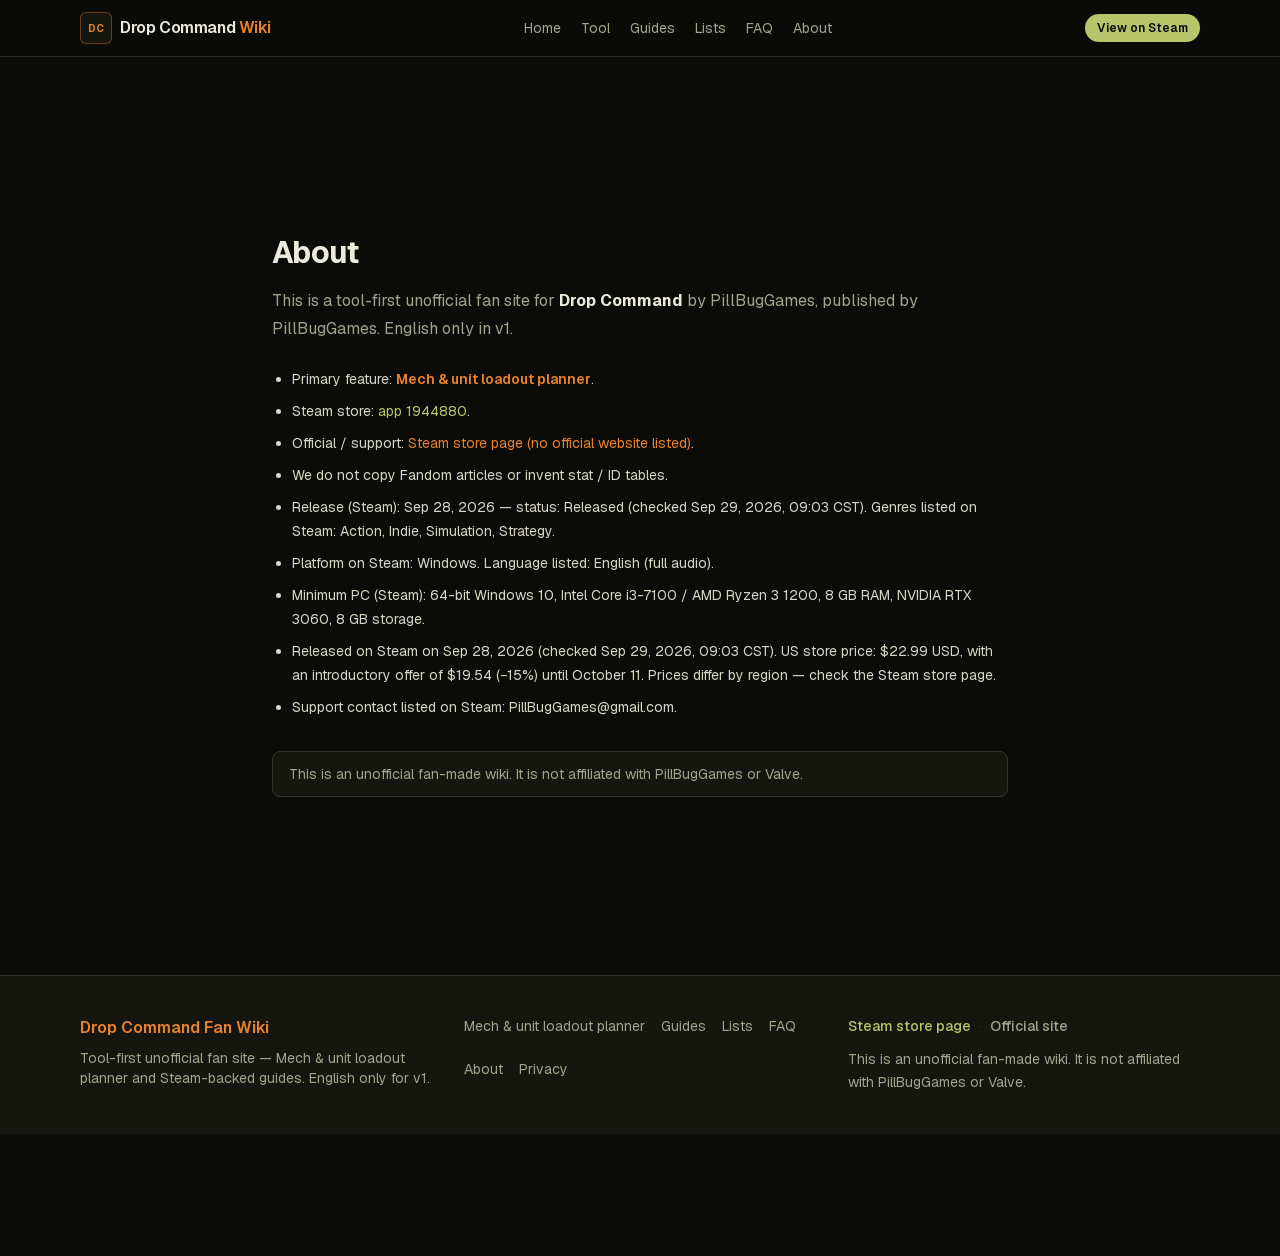
<file: about.html>
<!DOCTYPE html><html lang="en" class="h-full"><head><meta charSet="utf-8"/><meta name="viewport" content="width=device-width, initial-scale=1"/><link rel="preload" href="/assets/static/immutable/media/797e433ab948586e-s.p.1v5bejj26fx9h.woff2" as="font" crossorigin="" type="font/woff2"/><link rel="preload" href="/assets/static/immutable/media/caa3a2e1cccd8315-s.p.0zr6hhvz-h9nw.woff2" as="font" crossorigin="" type="font/woff2"/><link rel="stylesheet" href="/assets/static/immutable/chunks/10unttn1u5t6s.css" data-precedence="next"/><link rel="preload" as="script" fetchPriority="low" href="/assets/static/immutable/chunks/36k8in9a291ok.js"/><script src="/assets/static/immutable/chunks/28fkf9f9btak4.js" async=""></script><script src="/assets/static/immutable/chunks/2z_6esng-0-mp.js" async=""></script><script src="/assets/static/immutable/chunks/3wc_kxht-4htf.js" async=""></script><script src="/assets/static/immutable/chunks/turbopack-399l263l2rpkt.js" async=""></script><script src="/assets/static/immutable/chunks/0tok2wnooz_xr.js" async=""></script><title>About · Drop Command Fan Wiki</title><meta name="description" content="About this unofficial Drop Command fan wiki — tool-first, English v1."/><meta name="google-site-verification" content="CMEu9ebYVvHXLjZcv2qdXQnGfRRpmemTOIu9TAg2YTc"/><meta property="og:title" content="Drop Command Fan Wiki"/><meta property="og:description" content="Unofficial Drop Command fan tools — Mech &amp; unit loadout planner. English v1."/><meta property="og:url" content="https://drop-command-wiki-one.vercel.app"/><meta property="og:site_name" content="Drop Command Fan Wiki"/><meta property="og:type" content="website"/><meta name="twitter:card" content="summary"/><meta name="twitter:title" content="Drop Command Fan Wiki"/><meta name="twitter:description" content="Unofficial Drop Command fan tools — Mech &amp; unit loadout planner. English v1."/><link rel="icon" href="/favicon.svg"/><meta name="next-size-adjust" content=""/><script src="/assets/static/immutable/chunks/0c0hxoamwjsbw.js" noModule=""></script></head><body class="geist_a71539c9-module__T19VSG__variable geist_mono_8d43a2aa-module__8Li5zG__variable flex min-h-full flex-col antialiased"><div hidden=""><!--$--><!--/$--></div><header class="sticky top-0 z-40 border-b border-line/80 bg-background/85 backdrop-blur-md"><div class="mx-auto flex max-w-6xl items-center justify-between gap-3 px-4 py-3"><a class="flex items-center gap-2 text-foreground hover:text-signal" href="/"><span class="flex h-8 w-8 items-center justify-center rounded-md border border-signal/40 bg-panel text-[10px] font-bold text-signal">DC</span><span class="font-semibold tracking-tight">Drop Command <span class="text-signal">Wiki</span></span></a><nav class="hidden items-center gap-5 text-sm lg:flex"><a class="text-muted hover:text-signal" href="/">Home</a><a class="text-muted hover:text-signal" href="/tools/mech-unit-loadout">Tool</a><a class="text-muted hover:text-signal" href="/guides/getting-started">Guides</a><a class="text-muted hover:text-signal" href="/lists/unit-types">Lists</a><a class="text-muted hover:text-signal" href="/faq">FAQ</a><a class="text-muted hover:text-signal" href="/about">About</a></nav><div class="flex items-center gap-3"><a href="https://store.steampowered.com/app/1944880/" class="hidden rounded-full bg-accent px-3 py-1.5 text-xs font-semibold text-background hover:brightness-110 sm:inline-block" target="_blank" rel="noopener noreferrer">View on Steam</a><details class="relative lg:hidden"><summary class="cursor-pointer list-none rounded border border-line px-2 py-1 text-xs text-muted">Menu</summary><div class="absolute right-0 mt-2 w-52 rounded-lg border border-line bg-panel p-2 shadow-xl"><a class="block rounded px-2 py-1.5 text-sm text-foreground hover:bg-panel-2" href="/">Home</a><a class="block rounded px-2 py-1.5 text-sm text-foreground hover:bg-panel-2" href="/tools/mech-unit-loadout">Tool</a><a class="block rounded px-2 py-1.5 text-sm text-foreground hover:bg-panel-2" href="/guides/getting-started">Guides</a><a class="block rounded px-2 py-1.5 text-sm text-foreground hover:bg-panel-2" href="/lists/unit-types">Lists</a><a class="block rounded px-2 py-1.5 text-sm text-foreground hover:bg-panel-2" href="/faq">FAQ</a><a class="block rounded px-2 py-1.5 text-sm text-foreground hover:bg-panel-2" href="/about">About</a><a href="https://store.steampowered.com/app/1944880/" class="mt-1 block rounded px-2 py-1.5 text-sm text-signal" target="_blank" rel="noopener noreferrer">View on Steam</a></div></details></div></div></header>
<div id="container-8068bdfd83549451b97f00c4b4402707" aria-label="Advertisement" style="min-height:90px;margin:16px auto;max-width:728px"></div>
<script async data-cfasync="false" src="https://pl31544415.profitableratecpmnetwork.com/8068bdfd83549451b97f00c4b4402707/invoke.js"></script><main class="flex-1"><div class="mx-auto max-w-3xl px-4 py-14"><h1 class="text-3xl font-bold tracking-tight">About</h1><p class="mt-4 leading-7 text-muted">This is a tool-first unofficial fan site for<!-- --> <strong class="text-foreground">Drop Command</strong> by<!-- --> <!-- -->PillBugGames<!-- -->, published by <!-- -->PillBugGames<!-- -->. English only in v1.</p><ul class="mt-6 list-disc space-y-2 pl-5 text-sm leading-6 text-foreground/90"><li>Primary feature:<!-- --> <a class="font-semibold text-signal underline-offset-2 hover:underline" href="/tools/mech-unit-loadout">Mech &amp; unit loadout planner</a>.</li><li>Steam store:<!-- --> <a href="https://store.steampowered.com/app/1944880/" class="text-accent underline-offset-2 hover:underline" target="_blank" rel="noopener noreferrer">app 1944880</a>.</li><li>Official / support:<!-- --> <a href="https://store.steampowered.com/app/1944880/" class="text-signal underline-offset-2 hover:underline" target="_blank" rel="noopener noreferrer">Steam store page (no official website listed)</a>.</li><li>We do not copy Fandom articles or invent stat / ID tables.</li><li>Release (Steam): <!-- -->Sep 28, 2026<!-- --> — status:<!-- --> <!-- -->Released<!-- --> (checked <!-- -->Sep 29, 2026, 09:03 CST<!-- -->). Genres listed on Steam:<!-- --> <!-- -->Action, Indie, Simulation, Strategy<!-- -->.</li><li>Platform on Steam: Windows. Language listed: English (full audio).</li><li>Minimum PC (Steam): 64-bit Windows 10, Intel Core i3-7100 / AMD Ryzen 3 1200, 8 GB RAM, NVIDIA RTX 3060, 8 GB storage.</li><li>Released on Steam on Sep 28, 2026 (checked Sep 29, 2026, 09:03 CST). US store price: $22.99 USD, with an introductory offer of $19.54 (−15%) until October 11. Prices differ by region — check the Steam store page.</li><li>Support contact listed on Steam: PillBugGames@gmail.com.</li></ul><p class="mt-8 rounded-lg border border-line bg-panel px-4 py-3 text-sm text-muted">This is an unofficial fan-made wiki. It is not affiliated with PillBugGames or Valve.</p></div><!--$--><!--/$--><div id="container-8068bdfd83549451b97f00c4b4402707-mid" aria-label="Advertisement" style="min-height:90px;margin:16px auto;max-width:728px"></div>
<script async data-cfasync="false" src="https://pl31544415.profitableratecpmnetwork.com/8068bdfd83549451b97f00c4b4402707/invoke.js"></script>
</main><footer class="mt-auto border-t border-line bg-panel"><div class="mx-auto grid max-w-6xl gap-8 px-4 py-10 md:grid-cols-3"><div><p class="font-semibold text-signal">Drop Command Fan Wiki</p><p class="mt-2 text-sm text-muted">Tool-first unofficial fan site — Mech &amp; unit loadout planner and Steam-backed guides. English only for v1.</p></div><nav class="flex flex-wrap gap-x-4 gap-y-2 text-sm"><a class="text-muted hover:text-signal" href="/tools/mech-unit-loadout">Mech &amp; unit loadout planner</a><a class="text-muted hover:text-signal" href="/guides/getting-started">Guides</a><a class="text-muted hover:text-signal" href="/lists/unit-types">Lists</a><a class="text-muted hover:text-signal" href="/faq">FAQ</a><a class="text-muted hover:text-signal" href="/about">About</a><a class="text-muted hover:text-signal" href="/privacy">Privacy</a></nav><div class="text-sm text-muted"><a href="https://store.steampowered.com/app/1944880/" class="font-medium text-accent hover:brightness-110" target="_blank" rel="noopener noreferrer">Steam store page</a><span class="mx-2 text-line">·</span><a href="https://store.steampowered.com/app/1944880/" class="font-medium text-muted hover:text-signal" target="_blank" rel="noopener noreferrer">Official site</a><p class="mt-3 leading-relaxed">This is an unofficial fan-made wiki. It is not affiliated with PillBugGames or Valve.</p></div></div></footer><p class="sr-only">This is an unofficial fan-made wiki. It is not affiliated with PillBugGames or Valve.</p><script src="/assets/static/immutable/chunks/36k8in9a291ok.js" id="_R_" async=""></script><script>(self.__next_f=self.__next_f||[]).push([0])</script><script>self.__next_f.push([1,"1:\"$Sreact.fragment\"\n2:I[22016,[\"/assets/static/immutable/chunks/0tok2wnooz_xr.js\"],\"\"]\n3:I[39756,[\"/assets/static/immutable/chunks/0tok2wnooz_xr.js\"],\"default\"]\n4:I[37457,[\"/assets/static/immutable/chunks/0tok2wnooz_xr.js\"],\"default\"]\nc:I[68027,[\"/assets/static/immutable/chunks/0tok2wnooz_xr.js\"],\"default\",1]\n:HL[\"/assets/static/immutable/chunks/10unttn1u5t6s.css\",\"style\"]\n:HL[\"/assets/static/immutable/media/797e433ab948586e-s.p.1v5bejj26fx9h.woff2\",\"font\",{\"crossOrigin\":\"\",\"type\":\"font/woff2\"}]\n:HL[\"/assets/static/immutable/media/caa3a2e1cccd8315-s.p.0zr6hhvz-h9nw.woff2\",\"font\",{\"crossOrigin\":\"\",\"type\":\"font/woff2\"}]\na:X\n0:{\"P\":null,\"c\":[\"\",\"about\"],\"q\":\"\",\"i\":false,\"f\":[[[\"\",{\"children\":[\"about\",{\"children\":[\"__PAGE__\",{},\"$undefined\",\"$undefined\",4608]},\"$undefined\",\"$undefined\",4608]},\"$undefined\",\"$undefined\",4624],[[\"$\",\"$1\",\"c\",{\"children\":[[[\"$\",\"link\",\"0\",{\"rel\":\"stylesheet\",\"href\":\"/assets/static/immutable/chunks/10unttn1u5t6s.css\",\"precedence\":\"next\",\"crossOrigin\":\"$undefined\",\"nonce\":\"$undefined\"}],[\"$\",\"script\",\"script-0\",{\"src\":\"/assets/static/immutable/chunks/0tok2wnooz_xr.js\",\"async\":true,\"nonce\":\"$undefined\"}]],[\"$\",\"html\",null,{\"lang\":\"en\",\"suppressHydrationWarning\":true,\"className\":\"h-full\",\"children\":[\"$\",\"body\",null,{\"className\":\"geist_a71539c9-module__T19VSG__variable geist_mono_8d43a2aa-module__8Li5zG__variable flex min-h-full flex-col antialiased\",\"children\":[[\"$\",\"header\",null,{\"className\":\"sticky top-0 z-40 border-b border-line/80 bg-background/85 backdrop-blur-md\",\"children\":[\"$\",\"div\",null,{\"className\":\"mx-auto flex max-w-6xl items-center justify-between gap-3 px-4 py-3\",\"children\":[[\"$\",\"$L2\",null,{\"href\":\"/\",\"className\":\"flex items-center gap-2 text-foreground hover:text-signal\",\"children\":[[\"$\",\"span\",null,{\"className\":\"flex h-8 w-8 items-center justify-center rounded-md border border-signal/40 bg-panel text-[10px] font-bold text-signal\",\"children\":\"DC\"}],[\"$\",\"span\",null,{\"className\":\"font-semibold tracking-tight\",\"children\":[\"Drop Command \",[\"$\",\"span\",null,{\"className\":\"text-signal\",\"children\":\"Wiki\"}]]}]]}],[\"$\",\"nav\",null,{\"className\":\"hidden items-center gap-5 text-sm lg:flex\",\"children\":[[\"$\",\"$L2\",\"/\",{\"href\":\"/\",\"className\":\"text-muted hover:text-signal\",\"children\":\"Home\"}],[\"$\",\"$L2\",\"/tools/mech-unit-loadout\",{\"href\":\"/tools/mech-unit-loadout\",\"className\":\"text-muted hover:text-signal\",\"children\":\"Tool\"}],[\"$\",\"$L2\",\"/guides/getting-started\",{\"href\":\"/guides/getting-started\",\"className\":\"text-muted hover:text-signal\",\"children\":\"Guides\"}],[\"$\",\"$L2\",\"/lists/unit-types\",{\"href\":\"/lists/unit-types\",\"className\":\"text-muted hover:text-signal\",\"children\":\"Lists\"}],[\"$\",\"$L2\",\"/faq\",{\"href\":\"/faq\",\"className\":\"text-muted hover:text-signal\",\"children\":\"FAQ\"}],[\"$\",\"$L2\",\"/about\",{\"href\":\"/about\",\"className\":\"text-muted hover:text-signal\",\"children\":\"About\"}]]}],[\"$\",\"div\",null,{\"className\":\"flex items-center gap-3\",\"children\":[[\"$\",\"a\",null,{\"href\":\"https://store.steampowered.com/app/1944880/\",\"className\":\"hidden rounded-full bg-accent px-3 py-1.5 text-xs font-semibold text-background hover:brightness-110 sm:inline-block\",\"target\":\"_blank\",\"rel\":\"noopener noreferrer\",\"children\":\"View on Steam\"}],[\"$\",\"details\",null,{\"className\":\"relative lg:hidden\",\"children\":[[\"$\",\"summary\",null,{\"className\":\"cursor-pointer list-none rounded border border-line px-2 py-1 text-xs text-muted\",\"children\":\"Menu\"}],[\"$\",\"div\",null,{\"className\":\"absolute right-0 mt-2 w-52 rounded-lg border border-line bg-panel p-2 shadow-xl\",\"children\":[[[\"$\",\"$L2\",\"/\",{\"href\":\"/\",\"className\":\"block rounded px-2 py-1.5 text-sm text-foreground hover:bg-panel-2\",\"children\":\"Home\"}],[\"$\",\"$L2\",\"/tools/mech-unit-loadout\",{\"href\":\"/tools/mech-unit-loadout\",\"className\":\"block rounded px-2 py-1.5 text-sm text-foreground hover:bg-panel-2\",\"children\":\"Tool\"}],[\"$\",\"$L2\",\"/guides/getting-started\",{\"href\":\"/guides/getting-started\",\"className\":\"block rounded px-2 py-1.5 text-sm text-foreground hover:bg-panel-2\",\"children\":\"Guides\"}],[\"$\",\"$L2\",\"/lists/unit-types\",{\"href\":\"/lists/unit-types\",\"className\":\"block rounded px-2 py-1.5 text-sm text-foreground hover:bg-panel-2\",\"children\":\"Lists\"}],[\"$\",\"$L2\",\"/faq\",{\"href\":\"/faq\",\"className\":\"block rounded px-2 py-1.5 text-sm text-foreground hover:bg-panel-2\",\"children\":\"FAQ\"}],[\"$\",\"$L2\",\"/about\",{\"href\":\"/about\",\"className\":\"block rounded px-2 py-1.5 text-sm text-foreground hover:bg-panel-2\",\"children\":\"About\"}]],[\"$\",\"a\",null,{\"href\":\"https://store.steampowered.com/app/1944880/\",\"className\":\"mt-1 block rounded px-2 py-1.5 text-sm text-signal\",\"target\":\"_blank\",\"rel\":\"noopener noreferrer\",\"children\":\"View on Steam\"}]]}]]}]]}]]}]}],[\"$\",\"main\",null,{\"className\":\"flex-1\",\"children\":[\"$\",\"$L3\",null,{\"parallelRouterKey\":\"children\",\"error\":\"$undefined\",\"errorStyles\":\"$undefined\",\"errorScripts\":\"$undefined\",\"template\":[\"$\",\"$L4\",null,{}],\"templateStyles\":\"$undefined\",\"templateScripts\":\"$undefined\",\"notFound\":[[[\"$\",\"title\",null,{\"children\":\"404: This page could not be found.\"}],[\"$\",\"div\",null,{\"style\":{\"fontFamily\":\"system-ui,\\\"Segoe UI\\\",Roboto,Helvetica,Arial,sans-serif,\\\"Apple Color Emoji\\\",\\\"Segoe UI Emoji\\\"\",\"height\":\"100vh\",\"textAlign\":\"center\",\"display\":\"flex\",\"flexDirection\":\"column\",\"alignItems\":\"center\",\"justifyContent\":\"center\"},\"children\":\"$L5\"}]],[]],\"forbidden\":\"$undefined\",\"unauthorized\":\"$undefined\"}]}],\"$L6\",\"$L7\"]}]}]]}],{\"children\":[\"$L8\",{\"children\":[\"$L9\",{},null,false,null]},null,false,\"$a\"]},null,false,null],\"$Lb\",false]],\"m\":\"$undefined\",\"G\":[\"$c\",[\"$Ld\"]],\"S\":true,\"h\":null,\"r\":\"$undefined\",\"s\":\"$undefined\",\"a\":\"$undefined\",\"l\":\"$undefined\",\"p\":\"$undefined\",\"d\":\"$undefined\",\"b\":\"c3e0gd_QromzbcbpCqOkg\"}\ne:I[97367,[\"/assets/static/immutable/chunks/0tok2wnooz_xr.js\"],\"OutletBoundary\"]\nf:\"$Sreact.suspense\"\n11:I[97367,[\"/assets/static/immutable/chunks/0tok2wnooz_xr.js\"],\"ViewportBoundary\"]\n13:I[97367,[\"/assets/static/immutable/chunks/0tok2wnooz_xr.js\"],\"MetadataBoundary\"]\n5:[\"$\",\"div\",null,{\"children\":[[\"$\",\"style\",null,{\"dangerouslySetInnerHTML\":{\"__html\":\"body{color:#000;background:#fff;margin:0}.next-error-h1{border-right:1px solid rgba(0,0,0,.3)}@media (prefers-color-scheme:dark){body{color:#fff;background:#000}.next-error-h1{border-right:1px solid rgba(255,255,255,.3)}}\"}}],[\"$\",\"h1\",null,{\"className\":\"next-error-h1\",\"style\":{\"display\":\"inline-block\",\"margin\":\"0 20px 0 0\",\"padding\":\"0 23px 0 0\",\"fontSize\":24,\"fontWeight\":500,\"verticalAlign\":\"top\",\"lineHeight\":\"49px\"},\"children\":404}],[\"$\",\"div\",null,{\"style\":{\"display\":\"inline-block\"},\"children\":[\"$\",\"h2\",null,{\"style\":{\"fontSize\":14,\"fontWeight\":400,\"lineHeight\":\"49px\",\"margin\":0},\"children\":\"This page could not be found.\"}]}]]}]\n6:[\"$\",\"footer\",null,{\"className\":\"mt-auto border-t border-line bg-panel\",\"children\":[\"$\",\"div\",null,{\"className\":\"mx-auto grid max-w-6xl gap-8 px-4 py-10 md:grid-cols-3\",\"children\":[[\"$\",\"div\",null,{\"children\":[[\"$\",\"p\",null,{\"className\":\"font-semibold text-signal\",\"children\":\"Drop Command Fan Wiki\"}],[\"$\",\"p\",null,{\"className\":\"mt-2 text-sm text-muted\",\"children\":\"Tool-first unofficial fan site — Mech \u0026 unit loadout planner and Steam-backed guides. English only for v1.\"}]]}],[\"$\",\"nav\",null,{\"className\":\"flex flex-wrap gap-x-4 gap-y-2 text-sm\",\"children\":[[\"$\",\"$L2\",\"/tools/mech-unit-loadout\",{\"href\":\"/tools/mech-unit-loadout\",\"className\":\"text-muted hover:text-signal\",\"children\":\"Mech \u0026 unit loadout planner\"}],[\"$\",\"$L2\",\"/guides/getting-started\",{\"href\":\"/guides/getting-started\",\"className\":\"text-muted hover:text-signal\",\"children\":\"Guides\"}],[\"$\",\"$L2\",\"/lists/unit-types\",{\"href\":\"/lists/unit-types\",\"className\":\"text-muted hover:text-signal\",\"children\":\"Lists\"}],[\"$\",\"$L2\",\"/faq\",{\"href\":\"/faq\",\"className\":\"text-muted hover:text-signal\",\"children\":\"FAQ\"}],[\"$\",\"$L2\",\"/about\",{\"href\":\"/about\",\"className\":\"text-muted hover:text-signal\",\"children\":\"About\"}],[\"$\",\"$L2\",\"/privacy\",{\"href\":\"/privacy\",\"className\":\"text-muted hover:text-signal\",\"children\":\"Privacy\"}]]}],[\"$\",\"div\",null,{\"className\":\"text-sm text-muted\",\"children\":[[\"$\",\"a\",null,{\"href\":\"https://store.steampowered.com/app/1944880/\",\"className\":\"font-medium text-accent hover:brightness-110\",\"target\":\"_blank\",\"rel\":\"noopener noreferrer\",\"children\":\"Steam store page\"}],[\"$\",\"span\",null,{\"className\":\"mx-2 text-line\",\"children\":\"·\"}],[\"$\",\"a\",null,{\"href\":\"https://store.steampowered.com/app/1944880/\",\"className\":\"font-medium text-muted hover:text-signal\",\"target\":\"_blank\",\"rel\":\"noopener noreferrer\",\"children\":\"Official site\"}],[\"$\",\"p\",null,{\"className\":\"mt-3 leading-relaxed\",\"children\":\"This is an unofficial fan-made wiki. It is not affiliated with PillBugGames or Valve.\"}]]}]]}]}]\n7:[\"$\",\"p\",null,{\"className\":\"sr-only\",\"children\":\"This is an unofficial fan-made wiki. It is not affiliated with PillBugGames or Valve.\"}]\n8:[\"$\",\"$1\",\"c\",{\"children\":[null,[\"$\",\"$L3\",null,{\"parallelRouterKey\":\"children\",\"error\":\"$undefined\",\"errorStyles\":\"$undefined\",\"errorScripts\":\"$undefined\",\"template\":[\"$\",\"$L4\",null,{}],\"templateStyles\":\"$undefined\",\"templateScripts\":\"$undefined\",\"notFound\":\"$undefined\",\"forbidden\":\"$undefined\",\"unauthorized\":\"$undefined\"}]]}]\n9:[\"$\",\"$1\",\"c\",{\"children\":[[\"$\",\"div\",null,{\"className\":\"mx-auto max-w-3xl px-4 py-14\",\"children\":[[\"$\",\"h1\",null,{\"className\":\"text-3xl font-bold tracking-tight\",\"children\":\"About\"}],[\"$\",\"p\",null,{\"className\":\"mt-4 leading-7 text-muted\",\"children\":[\"This is a tool-first unofficial fan site for\",\" \",[\"$\",\"strong\",null,{\"className\":\"text-foreground\",\"children\":\"Drop Command\"}],\" by\",\" \",\"PillBugGames\",\", published by \",\"PillBugGames\",\". English only in v1.\"]}],[\"$\",\"ul\",null,{\"className\":\"mt-6 list-disc space-y-2 pl-5 text-sm leading-6 text-foreground/90\",\"children\":[[\"$\",\"li\",null,{\"children\":[\"Primary feature:\",\" \",[\"$\",\"$L2\",null,{\"href\":\"/tools/mech-unit-loadout\",\"className\":\"font-semibold text-signal underline-offset-2 hover:underline\",\"children\":\"Mech \u0026 unit loadout planner\"}],\".\"]}],[\"$\",\"li\",null,{\"children\":[\"Steam store:\",\" \",[\"$\",\"a\",null,{\"href\":\"https://store.steampowered.com/app/1944880/\",\"className\":\"text-accent underline-offset-2 hover:underline\",\"target\":\"_blank\",\"rel\":\"noopener noreferrer\",\"children\":\"app 1944880\"}],\".\"]}],[\"$\",\"li\",null,{\"children\":[\"Official / support:\",\" \",[\"$\",\"a\",null,{\"href\":\"https://store.steampowered.com/app/1944880/\",\"className\":\"text-signal underline-offset-2 hover:underline\",\"target\":\"_blank\",\"rel\":\"noopener noreferrer\",\"children\":\"Steam store page (no official website listed)\"}],\".\"]}],[\"$\",\"li\",null,{\"children\":\"We do not copy Fandom articles or invent stat / ID tables.\"}],[\"$\",\"li\",null,{\"children\":[\"Release (Steam): \",\"Sep 28, 2026\",\" — status:\",\" \",\"Released\",\" (checked \",\"Sep 29, 2026, 09:03 CST\",\"). Genres listed on Steam:\",\" \",\"Action, Indie, Simulation, Strategy\",\".\"]}],[\"$\",\"li\",null,{\"children\":\"Platform on Steam: Windows. Language listed: English (full audio).\"}],[\"$\",\"li\",null,{\"children\":\"Minimum PC (Steam): 64-bit Windows 10, Intel Core i3-7100 / AMD Ryzen 3 1200, 8 GB RAM, NVIDIA RTX 3060, 8 GB storage.\"}],[\"$\",\"li\",null,{\"children\":\"Released on Steam on Sep 28, 2026 (checked Sep 29, 2026, 09:03 CST). US store price: $22.99 USD, with an introductory offer of $19.54 (−15%) until October 11. Prices differ by region — check the Steam store page.\"}],[\"$\",\"li\",null,{\"children\":\"Support contact listed on Steam: PillBugGames@gmail.com.\"}]]}],[\"$\",\"p\",null,{\"className\":\"mt-8 rounded-lg border border-line bg-panel px-4 py-3 text-sm text-muted\",\"children\":\"This is an unofficial fan-made wiki. It is not affiliated with PillBugGames or Valve.\"}]]}],null,[\"$\",\"$Le\",null,{\"children\":[\"$\",\"$f\",null,{\"name\":\"Next.MetadataOutlet\",\"children\":\"$@10\"}]}]]}]\nb:[\"$\",\"$1\",\"h\",{\"children\":[null,[\"$\",\"$L11\",null,{\"children\":\"$L12\"}],[\"$\",\"div\",null,{\"hidden\":true,\"children\":[\"$\",\"$L13\",null,{\"children\":[\"$\",\"$f\",null,{\"name\":\"Next.Metadata\",\"children\":\"$L14\"}]}]}],[\"$\",\"meta\",null,{\"name\":\"next-size-adjust\",\"content\":\"\"}]]}]\nd:[\"$\",\"link\",\"0\",{\"rel\":\"stylesheet\",\"href\":\"/assets/static/immutable/chunks/10unttn1u5t6s.css\",\"precedence\":\"next\",\"crossOrigin\":\"$undefined\",\"nonce\":\"$undefined\"}]\na:C\n12:[[\"$\",\"meta\",\"0\",{\"charSet\":\"utf-8\"}],[\"$\",\"meta\",\"1\",{\"name\":\"viewport\",\"content\":\"width=device-width, initial-scale=1\"}]]\n15:I[27201,[\"/assets/static/immutable/chunks/0tok2wnooz_xr.js\"],\"IconMark\"]\n10:null\n14:[[\"$\",\"title\",\"0\",{\"children\":\"About · Drop Command Fan Wiki\"}],[\"$\",\"meta\",\"1\",{\"name\":\"description\",\"content\":\"About this unofficial Drop Command fan wiki — tool-first, English v1.\"}],[\"$\",\"meta\",\"2\",{\"name\":\"google-site-verification\",\"content\":\"CMEu9ebYVvHXLjZcv2qdXQnGfRRpmemTOIu9TAg2YTc\"}],[\"$\",\"meta\",\"3\",{\"property\":\"og:title\",\"content\":\"Drop Command Fan Wiki\"}],[\"$\",\"meta\",\"4\",{\"property\":\"og:description\",\"content\":\"Unofficial Drop Command fan tools — Mech \u0026 unit loadout planner. English v1.\"}],[\"$\",\"meta\",\"5\",{\"property\":\"og:url\",\"content\":\"https://drop-command-wiki-one.vercel.app\"}],[\"$\",\"meta\",\"6\",{\"property\":\"og:site_name\",\"content\":\"Drop Command Fan Wiki\"}],[\"$\",\"meta\",\"7\",{\"property\":\"og:type\",\"content\":\"website\"}],[\"$\",\"meta\",\"8\",{\"name\":\"twitter:card\",\"content\":\"summary\"}],[\"$\",\"meta\",\"9\",{\"name\":\"twitter:title\",\"content\":\"Drop Command Fan Wiki\"}],[\"$\",\"meta\",\"10\",{\"name\":\"twitter:description\",\"content\":\"Unofficial Drop Command fan tools — Mech \u0026 unit loadout planner. English v1.\"}],[\"$\",\"link\",\"11\",{\"rel\":\"icon\",\"href\":\"/favicon.svg\"}],[\"$\",\"$L15\",\"12\",{}]]\n"])</script><div id="container-8068bdfd83549451b97f00c4b4402707-bottom" aria-label="Advertisement" style="min-height:90px;margin:16px auto;max-width:728px"></div>
<script async data-cfasync="false" src="https://pl31544415.profitableratecpmnetwork.com/8068bdfd83549451b97f00c4b4402707/invoke.js"></script></body></html>
</file>
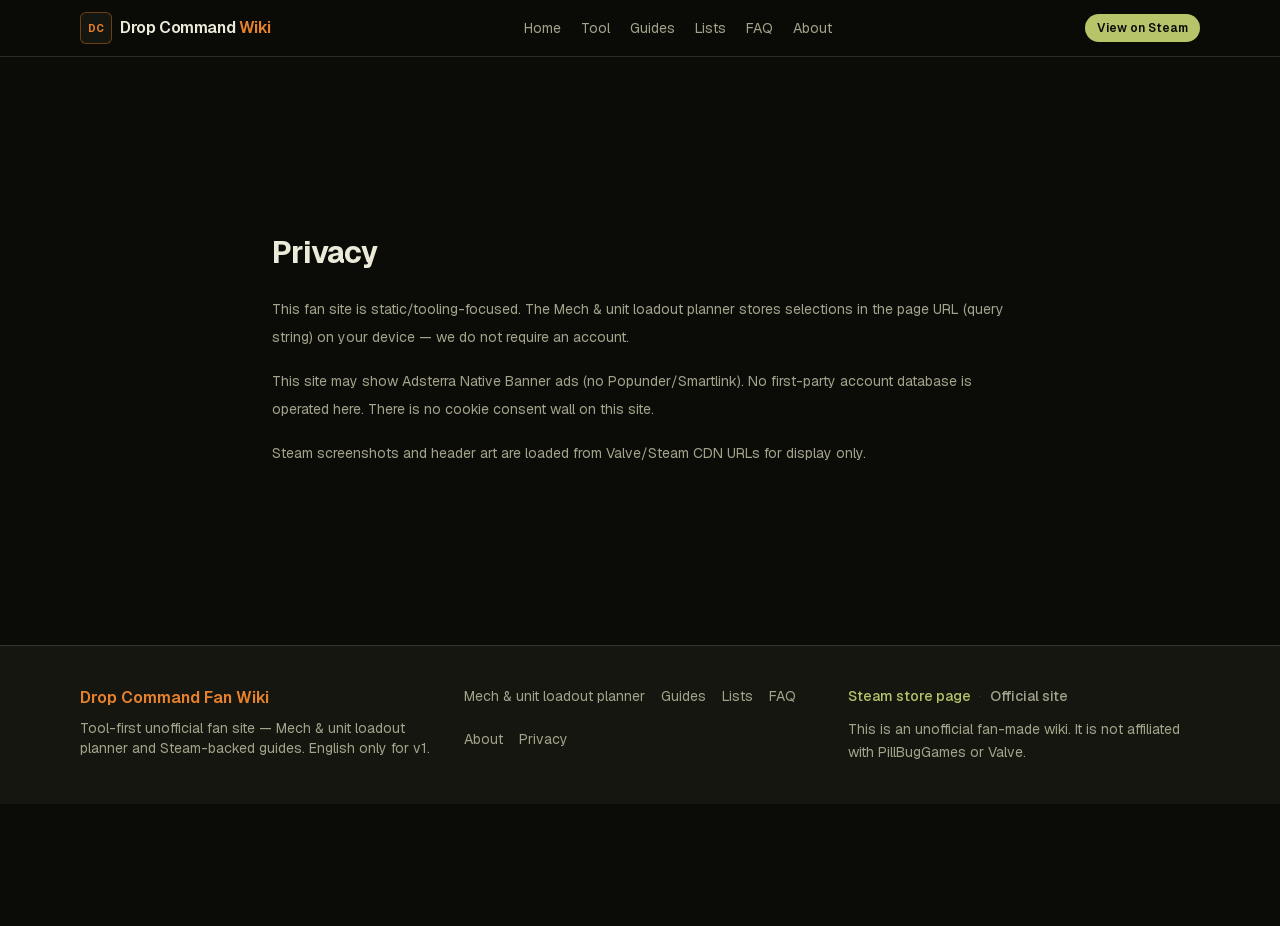
<file: privacy.html>
<!DOCTYPE html><html lang="en" class="h-full"><head><meta charSet="utf-8"/><meta name="viewport" content="width=device-width, initial-scale=1"/><link rel="preload" href="/assets/static/immutable/media/797e433ab948586e-s.p.1v5bejj26fx9h.woff2" as="font" crossorigin="" type="font/woff2"/><link rel="preload" href="/assets/static/immutable/media/caa3a2e1cccd8315-s.p.0zr6hhvz-h9nw.woff2" as="font" crossorigin="" type="font/woff2"/><link rel="stylesheet" href="/assets/static/immutable/chunks/10unttn1u5t6s.css" data-precedence="next"/><link rel="preload" as="script" fetchPriority="low" href="/assets/static/immutable/chunks/36k8in9a291ok.js"/><script src="/assets/static/immutable/chunks/28fkf9f9btak4.js" async=""></script><script src="/assets/static/immutable/chunks/2z_6esng-0-mp.js" async=""></script><script src="/assets/static/immutable/chunks/3wc_kxht-4htf.js" async=""></script><script src="/assets/static/immutable/chunks/turbopack-399l263l2rpkt.js" async=""></script><script src="/assets/static/immutable/chunks/0tok2wnooz_xr.js" async=""></script><title>Privacy · Drop Command Fan Wiki</title><meta name="description" content="Privacy notes for Drop Command fan wiki."/><meta name="google-site-verification" content="CMEu9ebYVvHXLjZcv2qdXQnGfRRpmemTOIu9TAg2YTc"/><meta property="og:title" content="Drop Command Fan Wiki"/><meta property="og:description" content="Unofficial Drop Command fan tools — Mech &amp; unit loadout planner. English v1."/><meta property="og:url" content="https://drop-command-wiki-one.vercel.app"/><meta property="og:site_name" content="Drop Command Fan Wiki"/><meta property="og:type" content="website"/><meta name="twitter:card" content="summary"/><meta name="twitter:title" content="Drop Command Fan Wiki"/><meta name="twitter:description" content="Unofficial Drop Command fan tools — Mech &amp; unit loadout planner. English v1."/><link rel="icon" href="/favicon.svg"/><meta name="next-size-adjust" content=""/><script src="/assets/static/immutable/chunks/0c0hxoamwjsbw.js" noModule=""></script></head><body class="geist_a71539c9-module__T19VSG__variable geist_mono_8d43a2aa-module__8Li5zG__variable flex min-h-full flex-col antialiased"><div hidden=""><!--$--><!--/$--></div><header class="sticky top-0 z-40 border-b border-line/80 bg-background/85 backdrop-blur-md"><div class="mx-auto flex max-w-6xl items-center justify-between gap-3 px-4 py-3"><a class="flex items-center gap-2 text-foreground hover:text-signal" href="/"><span class="flex h-8 w-8 items-center justify-center rounded-md border border-signal/40 bg-panel text-[10px] font-bold text-signal">DC</span><span class="font-semibold tracking-tight">Drop Command <span class="text-signal">Wiki</span></span></a><nav class="hidden items-center gap-5 text-sm lg:flex"><a class="text-muted hover:text-signal" href="/">Home</a><a class="text-muted hover:text-signal" href="/tools/mech-unit-loadout">Tool</a><a class="text-muted hover:text-signal" href="/guides/getting-started">Guides</a><a class="text-muted hover:text-signal" href="/lists/unit-types">Lists</a><a class="text-muted hover:text-signal" href="/faq">FAQ</a><a class="text-muted hover:text-signal" href="/about">About</a></nav><div class="flex items-center gap-3"><a href="https://store.steampowered.com/app/1944880/" class="hidden rounded-full bg-accent px-3 py-1.5 text-xs font-semibold text-background hover:brightness-110 sm:inline-block" target="_blank" rel="noopener noreferrer">View on Steam</a><details class="relative lg:hidden"><summary class="cursor-pointer list-none rounded border border-line px-2 py-1 text-xs text-muted">Menu</summary><div class="absolute right-0 mt-2 w-52 rounded-lg border border-line bg-panel p-2 shadow-xl"><a class="block rounded px-2 py-1.5 text-sm text-foreground hover:bg-panel-2" href="/">Home</a><a class="block rounded px-2 py-1.5 text-sm text-foreground hover:bg-panel-2" href="/tools/mech-unit-loadout">Tool</a><a class="block rounded px-2 py-1.5 text-sm text-foreground hover:bg-panel-2" href="/guides/getting-started">Guides</a><a class="block rounded px-2 py-1.5 text-sm text-foreground hover:bg-panel-2" href="/lists/unit-types">Lists</a><a class="block rounded px-2 py-1.5 text-sm text-foreground hover:bg-panel-2" href="/faq">FAQ</a><a class="block rounded px-2 py-1.5 text-sm text-foreground hover:bg-panel-2" href="/about">About</a><a href="https://store.steampowered.com/app/1944880/" class="mt-1 block rounded px-2 py-1.5 text-sm text-signal" target="_blank" rel="noopener noreferrer">View on Steam</a></div></details></div></div></header>
<div id="container-8068bdfd83549451b97f00c4b4402707" aria-label="Advertisement" style="min-height:90px;margin:16px auto;max-width:728px"></div>
<script async data-cfasync="false" src="https://pl31544415.profitableratecpmnetwork.com/8068bdfd83549451b97f00c4b4402707/invoke.js"></script><main class="flex-1"><div class="mx-auto max-w-3xl px-4 py-14"><h1 class="text-3xl font-bold tracking-tight">Privacy</h1><div class="mt-6 space-y-4 text-sm leading-7 text-muted"><p>This fan site is static/tooling-focused. The Mech &amp; unit loadout planner stores selections in the page URL (query string) on your device — we do not require an account.</p><p>This site may show Adsterra Native Banner ads (no Popunder/Smartlink). No first-party account database is operated here. There is no cookie consent wall on this site.</p><p>Steam screenshots and header art are loaded from Valve/Steam CDN URLs for display only.</p></div></div><!--$--><!--/$--><div id="container-8068bdfd83549451b97f00c4b4402707-mid" aria-label="Advertisement" style="min-height:90px;margin:16px auto;max-width:728px"></div>
<script async data-cfasync="false" src="https://pl31544415.profitableratecpmnetwork.com/8068bdfd83549451b97f00c4b4402707/invoke.js"></script>
</main><footer class="mt-auto border-t border-line bg-panel"><div class="mx-auto grid max-w-6xl gap-8 px-4 py-10 md:grid-cols-3"><div><p class="font-semibold text-signal">Drop Command Fan Wiki</p><p class="mt-2 text-sm text-muted">Tool-first unofficial fan site — Mech &amp; unit loadout planner and Steam-backed guides. English only for v1.</p></div><nav class="flex flex-wrap gap-x-4 gap-y-2 text-sm"><a class="text-muted hover:text-signal" href="/tools/mech-unit-loadout">Mech &amp; unit loadout planner</a><a class="text-muted hover:text-signal" href="/guides/getting-started">Guides</a><a class="text-muted hover:text-signal" href="/lists/unit-types">Lists</a><a class="text-muted hover:text-signal" href="/faq">FAQ</a><a class="text-muted hover:text-signal" href="/about">About</a><a class="text-muted hover:text-signal" href="/privacy">Privacy</a></nav><div class="text-sm text-muted"><a href="https://store.steampowered.com/app/1944880/" class="font-medium text-accent hover:brightness-110" target="_blank" rel="noopener noreferrer">Steam store page</a><span class="mx-2 text-line">·</span><a href="https://store.steampowered.com/app/1944880/" class="font-medium text-muted hover:text-signal" target="_blank" rel="noopener noreferrer">Official site</a><p class="mt-3 leading-relaxed">This is an unofficial fan-made wiki. It is not affiliated with PillBugGames or Valve.</p></div></div></footer><p class="sr-only">This is an unofficial fan-made wiki. It is not affiliated with PillBugGames or Valve.</p><script src="/assets/static/immutable/chunks/36k8in9a291ok.js" id="_R_" async=""></script><script>(self.__next_f=self.__next_f||[]).push([0])</script><script>self.__next_f.push([1,"1:\"$Sreact.fragment\"\n2:I[22016,[\"/assets/static/immutable/chunks/0tok2wnooz_xr.js\"],\"\"]\n3:I[39756,[\"/assets/static/immutable/chunks/0tok2wnooz_xr.js\"],\"default\"]\n4:I[37457,[\"/assets/static/immutable/chunks/0tok2wnooz_xr.js\"],\"default\"]\nc:I[68027,[\"/assets/static/immutable/chunks/0tok2wnooz_xr.js\"],\"default\",1]\n:HL[\"/assets/static/immutable/chunks/10unttn1u5t6s.css\",\"style\"]\n:HL[\"/assets/static/immutable/media/797e433ab948586e-s.p.1v5bejj26fx9h.woff2\",\"font\",{\"crossOrigin\":\"\",\"type\":\"font/woff2\"}]\n:HL[\"/assets/static/immutable/media/caa3a2e1cccd8315-s.p.0zr6hhvz-h9nw.woff2\",\"font\",{\"crossOrigin\":\"\",\"type\":\"font/woff2\"}]\na:X\n0:{\"P\":null,\"c\":[\"\",\"privacy\"],\"q\":\"\",\"i\":false,\"f\":[[[\"\",{\"children\":[\"privacy\",{\"children\":[\"__PAGE__\",{},\"$undefined\",\"$undefined\",4608]},\"$undefined\",\"$undefined\",4608]},\"$undefined\",\"$undefined\",4624],[[\"$\",\"$1\",\"c\",{\"children\":[[[\"$\",\"link\",\"0\",{\"rel\":\"stylesheet\",\"href\":\"/assets/static/immutable/chunks/10unttn1u5t6s.css\",\"precedence\":\"next\",\"crossOrigin\":\"$undefined\",\"nonce\":\"$undefined\"}],[\"$\",\"script\",\"script-0\",{\"src\":\"/assets/static/immutable/chunks/0tok2wnooz_xr.js\",\"async\":true,\"nonce\":\"$undefined\"}]],[\"$\",\"html\",null,{\"lang\":\"en\",\"suppressHydrationWarning\":true,\"className\":\"h-full\",\"children\":[\"$\",\"body\",null,{\"className\":\"geist_a71539c9-module__T19VSG__variable geist_mono_8d43a2aa-module__8Li5zG__variable flex min-h-full flex-col antialiased\",\"children\":[[\"$\",\"header\",null,{\"className\":\"sticky top-0 z-40 border-b border-line/80 bg-background/85 backdrop-blur-md\",\"children\":[\"$\",\"div\",null,{\"className\":\"mx-auto flex max-w-6xl items-center justify-between gap-3 px-4 py-3\",\"children\":[[\"$\",\"$L2\",null,{\"href\":\"/\",\"className\":\"flex items-center gap-2 text-foreground hover:text-signal\",\"children\":[[\"$\",\"span\",null,{\"className\":\"flex h-8 w-8 items-center justify-center rounded-md border border-signal/40 bg-panel text-[10px] font-bold text-signal\",\"children\":\"DC\"}],[\"$\",\"span\",null,{\"className\":\"font-semibold tracking-tight\",\"children\":[\"Drop Command \",[\"$\",\"span\",null,{\"className\":\"text-signal\",\"children\":\"Wiki\"}]]}]]}],[\"$\",\"nav\",null,{\"className\":\"hidden items-center gap-5 text-sm lg:flex\",\"children\":[[\"$\",\"$L2\",\"/\",{\"href\":\"/\",\"className\":\"text-muted hover:text-signal\",\"children\":\"Home\"}],[\"$\",\"$L2\",\"/tools/mech-unit-loadout\",{\"href\":\"/tools/mech-unit-loadout\",\"className\":\"text-muted hover:text-signal\",\"children\":\"Tool\"}],[\"$\",\"$L2\",\"/guides/getting-started\",{\"href\":\"/guides/getting-started\",\"className\":\"text-muted hover:text-signal\",\"children\":\"Guides\"}],[\"$\",\"$L2\",\"/lists/unit-types\",{\"href\":\"/lists/unit-types\",\"className\":\"text-muted hover:text-signal\",\"children\":\"Lists\"}],[\"$\",\"$L2\",\"/faq\",{\"href\":\"/faq\",\"className\":\"text-muted hover:text-signal\",\"children\":\"FAQ\"}],[\"$\",\"$L2\",\"/about\",{\"href\":\"/about\",\"className\":\"text-muted hover:text-signal\",\"children\":\"About\"}]]}],[\"$\",\"div\",null,{\"className\":\"flex items-center gap-3\",\"children\":[[\"$\",\"a\",null,{\"href\":\"https://store.steampowered.com/app/1944880/\",\"className\":\"hidden rounded-full bg-accent px-3 py-1.5 text-xs font-semibold text-background hover:brightness-110 sm:inline-block\",\"target\":\"_blank\",\"rel\":\"noopener noreferrer\",\"children\":\"View on Steam\"}],[\"$\",\"details\",null,{\"className\":\"relative lg:hidden\",\"children\":[[\"$\",\"summary\",null,{\"className\":\"cursor-pointer list-none rounded border border-line px-2 py-1 text-xs text-muted\",\"children\":\"Menu\"}],[\"$\",\"div\",null,{\"className\":\"absolute right-0 mt-2 w-52 rounded-lg border border-line bg-panel p-2 shadow-xl\",\"children\":[[[\"$\",\"$L2\",\"/\",{\"href\":\"/\",\"className\":\"block rounded px-2 py-1.5 text-sm text-foreground hover:bg-panel-2\",\"children\":\"Home\"}],[\"$\",\"$L2\",\"/tools/mech-unit-loadout\",{\"href\":\"/tools/mech-unit-loadout\",\"className\":\"block rounded px-2 py-1.5 text-sm text-foreground hover:bg-panel-2\",\"children\":\"Tool\"}],[\"$\",\"$L2\",\"/guides/getting-started\",{\"href\":\"/guides/getting-started\",\"className\":\"block rounded px-2 py-1.5 text-sm text-foreground hover:bg-panel-2\",\"children\":\"Guides\"}],[\"$\",\"$L2\",\"/lists/unit-types\",{\"href\":\"/lists/unit-types\",\"className\":\"block rounded px-2 py-1.5 text-sm text-foreground hover:bg-panel-2\",\"children\":\"Lists\"}],[\"$\",\"$L2\",\"/faq\",{\"href\":\"/faq\",\"className\":\"block rounded px-2 py-1.5 text-sm text-foreground hover:bg-panel-2\",\"children\":\"FAQ\"}],[\"$\",\"$L2\",\"/about\",{\"href\":\"/about\",\"className\":\"block rounded px-2 py-1.5 text-sm text-foreground hover:bg-panel-2\",\"children\":\"About\"}]],[\"$\",\"a\",null,{\"href\":\"https://store.steampowered.com/app/1944880/\",\"className\":\"mt-1 block rounded px-2 py-1.5 text-sm text-signal\",\"target\":\"_blank\",\"rel\":\"noopener noreferrer\",\"children\":\"View on Steam\"}]]}]]}]]}]]}]}],[\"$\",\"main\",null,{\"className\":\"flex-1\",\"children\":[\"$\",\"$L3\",null,{\"parallelRouterKey\":\"children\",\"error\":\"$undefined\",\"errorStyles\":\"$undefined\",\"errorScripts\":\"$undefined\",\"template\":[\"$\",\"$L4\",null,{}],\"templateStyles\":\"$undefined\",\"templateScripts\":\"$undefined\",\"notFound\":[[[\"$\",\"title\",null,{\"children\":\"404: This page could not be found.\"}],\"$L5\"],[]],\"forbidden\":\"$undefined\",\"unauthorized\":\"$undefined\"}]}],\"$L6\",\"$L7\"]}]}]]}],{\"children\":[\"$L8\",{\"children\":[\"$L9\",{},null,false,null]},null,false,\"$a\"]},null,false,null],\"$Lb\",false]],\"m\":\"$undefined\",\"G\":[\"$c\",[\"$Ld\"]],\"S\":true,\"h\":null,\"r\":\"$undefined\",\"s\":\"$undefined\",\"a\":\"$undefined\",\"l\":\"$undefined\",\"p\":\"$undefined\",\"d\":\"$undefined\",\"b\":\"c3e0gd_QromzbcbpCqOkg\"}\ne:I[97367,[\"/assets/static/immutable/chunks/0tok2wnooz_xr.js\"],\"OutletBoundary\"]\nf:\"$Sreact.suspense\"\n11:I[97367,[\"/assets/static/immutable/chunks/0tok2wnooz_xr.js\"],\"ViewportBoundary\"]\n13:I[97367,[\"/assets/static/immutable/chunks/0tok2wnooz_xr.js\"],\"MetadataBoundary\"]\n5:[\"$\",\"div\",null,{\"style\":{\"fontFamily\":\"system-ui,\\\"Segoe UI\\\",Roboto,Helvetica,Arial,sans-serif,\\\"Apple Color Emoji\\\",\\\"Segoe UI Emoji\\\"\",\"height\":\"100vh\",\"textAlign\":\"center\",\"display\":\"flex\",\"flexDirection\":\"column\",\"alignItems\":\"center\",\"justifyContent\":\"center\"},\"children\":[\"$\",\"div\",null,{\"children\":[[\"$\",\"style\",null,{\"dangerouslySetInnerHTML\":{\"__html\":\"body{color:#000;background:#fff;margin:0}.next-error-h1{border-right:1px solid rgba(0,0,0,.3)}@media (prefers-color-scheme:dark){body{color:#fff;background:#000}.next-error-h1{border-right:1px solid rgba(255,255,255,.3)}}\"}}],[\"$\",\"h1\",null,{\"className\":\"next-error-h1\",\"style\":{\"display\":\"inline-block\",\"margin\":\"0 20px 0 0\",\"padding\":\"0 23px 0 0\",\"fontSize\":24,\"fontWeight\":500,\"verticalAlign\":\"top\",\"lineHeight\":\"49px\"},\"children\":404}],[\"$\",\"div\",null,{\"style\":{\"display\":\"inline-block\"},\"children\":[\"$\",\"h2\",null,{\"style\":{\"fontSize\":14,\"fontWeight\":400,\"lineHeight\":\"49px\",\"margin\":0},\"children\":\"This page could not be found.\"}]}]]}]}]\n6:[\"$\",\"footer\",null,{\"className\":\"mt-auto border-t border-line bg-panel\",\"children\":[\"$\",\"div\",null,{\"className\":\"mx-auto grid max-w-6xl gap-8 px-4 py-10 md:grid-cols-3\",\"children\":[[\"$\",\"div\",null,{\"children\":[[\"$\",\"p\",null,{\"className\":\"font-semibold text-signal\",\"children\":\"Drop Command Fan Wiki\"}],[\"$\",\"p\",null,{\"className\":\"mt-2 text-sm text-muted\",\"children\":\"Tool-first unofficial fan site — Mech \u0026 unit loadout planner and Steam-backed guides. English only for v1.\"}]]}],[\"$\",\"nav\",null,{\"className\":\"flex flex-wrap gap-x-4 gap-y-2 text-sm\",\"children\":[[\"$\",\"$L2\",\"/tools/mech-unit-loadout\",{\"href\":\"/tools/mech-unit-loadout\",\"className\":\"text-muted hover:text-signal\",\"children\":\"Mech \u0026 unit loadout planner\"}],[\"$\",\"$L2\",\"/guides/getting-started\",{\"href\":\"/guides/getting-started\",\"className\":\"text-muted hover:text-signal\",\"children\":\"Guides\"}],[\"$\",\"$L2\",\"/lists/unit-types\",{\"href\":\"/lists/unit-types\",\"className\":\"text-muted hover:text-signal\",\"children\":\"Lists\"}],[\"$\",\"$L2\",\"/faq\",{\"href\":\"/faq\",\"className\":\"text-muted hover:text-signal\",\"children\":\"FAQ\"}],[\"$\",\"$L2\",\"/about\",{\"href\":\"/about\",\"className\":\"text-muted hover:text-signal\",\"children\":\"About\"}],[\"$\",\"$L2\",\"/privacy\",{\"href\":\"/privacy\",\"className\":\"text-muted hover:text-signal\",\"children\":\"Privacy\"}]]}],[\"$\",\"div\",null,{\"className\":\"text-sm text-muted\",\"children\":[[\"$\",\"a\",null,{\"href\":\"https://store.steampowered.com/app/1944880/\",\"className\":\"font-medium text-accent hover:brightness-110\",\"target\":\"_blank\",\"rel\":\"noopener noreferrer\",\"children\":\"Steam store page\"}],[\"$\",\"span\",null,{\"className\":\"mx-2 text-line\",\"children\":\"·\"}],[\"$\",\"a\",null,{\"href\":\"https://store.steampowered.com/app/1944880/\",\"className\":\"font-medium text-muted hover:text-signal\",\"target\":\"_blank\",\"rel\":\"noopener noreferrer\",\"children\":\"Official site\"}],[\"$\",\"p\",null,{\"className\":\"mt-3 leading-relaxed\",\"children\":\"This is an unofficial fan-made wiki. It is not affiliated with PillBugGames or Valve.\"}]]}]]}]}]\n7:[\"$\",\"p\",null,{\"className\":\"sr-only\",\"children\":\"This is an unofficial fan-made wiki. It is not affiliated with PillBugGames or Valve.\"}]\n8:[\"$\",\"$1\",\"c\",{\"children\":[null,[\"$\",\"$L3\",null,{\"parallelRouterKey\":\"children\",\"error\":\"$undefined\",\"errorStyles\":\"$undefined\",\"errorScripts\":\"$undefined\",\"template\":[\"$\",\"$L4\",null,{}],\"templateStyles\":\"$undefined\",\"templateScripts\":\"$undefined\",\"notFound\":\"$undefined\",\"forbidden\":\"$undefined\",\"unauthorized\":\"$undefined\"}]]}]\n9:[\"$\",\"$1\",\"c\",{\"children\":[[\"$\",\"div\",null,{\"className\":\"mx-auto max-w-3xl px-4 py-14\",\"children\":[[\"$\",\"h1\",null,{\"className\":\"text-3xl font-bold tracking-tight\",\"children\":\"Privacy\"}],[\"$\",\"div\",null,{\"className\":\"mt-6 space-y-4 text-sm leading-7 text-muted\",\"children\":[[\"$\",\"p\",null,{\"children\":\"This fan site is static/tooling-focused. The Mech \u0026 unit loadout planner stores selections in the page URL (query string) on your device — we do not require an account.\"}],[\"$\",\"p\",null,{\"children\":\"This site may show Adsterra Native Banner ads (no Popunder/Smartlink). No first-party account database is operated here. There is no cookie consent wall on this site.\"}],[\"$\",\"p\",null,{\"children\":\"Steam screenshots and header art are loaded from Valve/Steam CDN URLs for display only.\"}]]}]]}],null,[\"$\",\"$Le\",null,{\"children\":[\"$\",\"$f\",null,{\"name\":\"Next.MetadataOutlet\",\"children\":\"$@10\"}]}]]}]\nb:[\"$\",\"$1\",\"h\",{\"children\":[null,[\"$\",\"$L11\",null,{\"children\":\"$L12\"}],[\"$\",\"div\",null,{\"hidden\":true,\"children\":[\"$\",\"$L13\",null,{\"children\":[\"$\",\"$f\",null,{\"name\":\"Next.Metadata\",\"children\":\"$L14\"}]}]}],[\"$\",\"meta\",null,{\"name\":\"next-size-adjust\",\"content\":\"\"}]]}]\nd:[\"$\",\"link\",\"0\",{\"rel\":\"stylesheet\",\"href\":\"/assets/static/immutable/chunks/10unttn1u5t6s.css\",\"precedence\":\"next\",\"crossOrigin\":\"$undefined\",\"nonce\":\"$undefined\"}]\na:C\n12:[[\"$\",\"meta\",\"0\",{\"charSet\":\"utf-8\"}],[\"$\",\"meta\",\"1\",{\"name\":\"viewport\",\"content\":\"width=device-width, initial-scale=1\"}]]\n15:I[27201,[\"/assets/static/immutable/chunks/0tok2wnooz_xr.js\"],\"IconMark\"]\n10:null\n14:[[\"$\",\"title\",\"0\",{\"children\":\"Privacy · Drop Command Fan Wiki\"}],[\"$\",\"meta\",\"1\",{\"name\":\"description\",\"content\":\"Privacy notes for Drop Command fan wiki.\"}],[\"$\",\"meta\",\"2\",{\"name\":\"google-site-verification\",\"content\":\"CMEu9ebYVvHXLjZcv2qdXQnGfRRpmemTOIu9TAg2YTc\"}],[\"$\",\"meta\",\"3\",{\"property\":\"og:title\",\"content\":\"Drop Command Fan Wiki\"}],[\"$\",\"meta\",\"4\",{\"property\":\"og:description\",\"content\":\"Unofficial Drop Command fan tools — Mech \u0026 unit loadout planner. English v1.\"}],[\"$\",\"meta\",\"5\",{\"property\":\"og:url\",\"content\":\"https://drop-command-wiki-one.vercel.app\"}],[\"$\",\"meta\",\"6\",{\"property\":\"og:site_name\",\"content\":\"Drop Command Fan Wiki\"}],[\"$\",\"meta\",\"7\",{\"property\":\"og:type\",\"content\":\"website\"}],[\"$\",\"meta\",\"8\",{\"name\":\"twitter:card\",\"content\":\"summary\"}],[\"$\",\"meta\",\"9\",{\"name\":\"twitter:title\",\"content\":\"Drop Command Fan Wiki\"}],[\"$\",\"meta\",\"10\",{\"name\":\"twitter:description\",\"content\":\"Unofficial Drop Command fan tools — Mech \u0026 unit loadout planner. English v1.\"}],[\"$\",\"link\",\"11\",{\"rel\":\"icon\",\"href\":\"/favicon.svg\"}],[\"$\",\"$L15\",\"12\",{}]]\n"])</script><div id="container-8068bdfd83549451b97f00c4b4402707-bottom" aria-label="Advertisement" style="min-height:90px;margin:16px auto;max-width:728px"></div>
<script async data-cfasync="false" src="https://pl31544415.profitableratecpmnetwork.com/8068bdfd83549451b97f00c4b4402707/invoke.js"></script></body></html>
</file>
<file: assets/static/immutable/chunks/10unttn1u5t6s.css>
@font-face{font-family:Geist;font-style:normal;font-weight:100 900;font-display:swap;src:url(../media/fef07dbb0973bf53-s.00az9qtie3ho1.woff2)format("woff2");unicode-range:U+460-52F,U+1C80-1C8A,U+20B4,U+2DE0-2DFF,U+A640-A69F,U+FE2E-FE2F}@font-face{font-family:Geist;font-style:normal;font-weight:100 900;font-display:swap;src:url(../media/8a480f0b521d4e75-s.3j-a226dh71aj.woff2)format("woff2");unicode-range:U+301,U+400-45F,U+490-491,U+4B0-4B1,U+2116}@font-face{font-family:Geist;font-style:normal;font-weight:100 900;font-display:swap;src:url(../media/53b9e256198e5412-s.2gwoz23eiro2t.woff2)format("woff2");unicode-range:U+102-103,U+110-111,U+128-129,U+168-169,U+1A0-1A1,U+1AF-1B0,U+300-301,U+303-304,U+308-309,U+323,U+329,U+1EA0-1EF9,U+20AB}@font-face{font-family:Geist;font-style:normal;font-weight:100 900;font-display:swap;src:url(../media/7178b3e590c64307-s.0i3h3th1vs4m7.woff2)format("woff2");unicode-range:U+100-2BA,U+2BD-2C5,U+2C7-2CC,U+2CE-2D7,U+2DD-2FF,U+304,U+308,U+329,U+1D00-1DBF,U+1E00-1E9F,U+1EF2-1EFF,U+2020,U+20A0-20AB,U+20AD-20C0,U+2113,U+2C60-2C7F,U+A720-A7FF}@font-face{font-family:Geist;font-style:normal;font-weight:100 900;font-display:swap;src:url(../media/caa3a2e1cccd8315-s.p.0zr6hhvz-h9nw.woff2)format("woff2");unicode-range:U+??,U+131,U+152-153,U+2BB-2BC,U+2C6,U+2DA,U+2DC,U+304,U+308,U+329,U+2000-206F,U+20AC,U+2122,U+2191,U+2193,U+2212,U+2215,U+FEFF,U+FFFD}@font-face{font-family:Geist Fallback;src:local(Arial);ascent-override:95.94%;descent-override:28.16%;line-gap-override:0.0%;size-adjust:104.76%}.geist_a71539c9-module__T19VSG__className{font-family:Geist,Geist Fallback;font-style:normal}.geist_a71539c9-module__T19VSG__variable{--font-geist-sans:"Geist", "Geist Fallback"}
@font-face{font-family:Geist Mono;font-style:normal;font-weight:100 900;font-display:swap;src:url(../media/5ce348bf30bf5439-s.27spqqad3wyeo.woff2)format("woff2");unicode-range:U+460-52F,U+1C80-1C8A,U+20B4,U+2DE0-2DFF,U+A640-A69F,U+FE2E-FE2F}@font-face{font-family:Geist Mono;font-style:normal;font-weight:100 900;font-display:swap;src:url(../media/4fa387ec64143e14-s.3f4zuumv8svu0.woff2)format("woff2");unicode-range:U+301,U+400-45F,U+490-491,U+4B0-4B1,U+2116}@font-face{font-family:Geist Mono;font-style:normal;font-weight:100 900;font-display:swap;src:url(../media/6306c77e7c8268e4-s.34r5yzckw0h2s.woff2)format("woff2");unicode-range:U+2000-2001,U+2004-2008,U+200A,U+23B8-23BD,U+2500-259F}@font-face{font-family:Geist Mono;font-style:normal;font-weight:100 900;font-display:swap;src:url(../media/7d817b4c03b0c5f1-s.2jyz_zw3a8jit.woff2)format("woff2");unicode-range:U+102-103,U+110-111,U+128-129,U+168-169,U+1A0-1A1,U+1AF-1B0,U+300-301,U+303-304,U+308-309,U+323,U+329,U+1EA0-1EF9,U+20AB}@font-face{font-family:Geist Mono;font-style:normal;font-weight:100 900;font-display:swap;src:url(../media/bbc41e54d2fcbd21-s.30bdpjkrtcces.woff2)format("woff2");unicode-range:U+100-2BA,U+2BD-2C5,U+2C7-2CC,U+2CE-2D7,U+2DD-2FF,U+304,U+308,U+329,U+1D00-1DBF,U+1E00-1E9F,U+1EF2-1EFF,U+2020,U+20A0-20AB,U+20AD-20C0,U+2113,U+2C60-2C7F,U+A720-A7FF}@font-face{font-family:Geist Mono;font-style:normal;font-weight:100 900;font-display:swap;src:url(../media/797e433ab948586e-s.p.1v5bejj26fx9h.woff2)format("woff2");unicode-range:U+??,U+131,U+152-153,U+2BB-2BC,U+2C6,U+2DA,U+2DC,U+304,U+308,U+329,U+2000-206F,U+20AC,U+2122,U+2191,U+2193,U+2212,U+2215,U+FEFF,U+FFFD}@font-face{font-family:Geist Mono Fallback;src:local(Arial);ascent-override:74.67%;descent-override:21.92%;line-gap-override:0.0%;size-adjust:134.59%}.geist_mono_8d43a2aa-module__8Li5zG__className{font-family:Geist Mono,Geist Mono Fallback;font-style:normal}.geist_mono_8d43a2aa-module__8Li5zG__variable{--font-geist-mono:"Geist Mono", "Geist Mono Fallback"}
@layer properties{@supports (((-webkit-hyphens:none)) and (not (margin-trim:inline))) or ((-moz-orient:inline) and (not (color:rgb(from red r g b)))){*,:before,:after,::backdrop{--tw-space-y-reverse:0;--tw-border-style:solid;--tw-gradient-position:initial;--tw-gradient-from:#0000;--tw-gradient-via:#0000;--tw-gradient-to:#0000;--tw-gradient-stops:initial;--tw-gradient-via-stops:initial;--tw-gradient-from-position:0%;--tw-gradient-via-position:50%;--tw-gradient-to-position:100%;--tw-leading:initial;--tw-font-weight:initial;--tw-tracking:initial;--tw-shadow:0 0 #0000;--tw-shadow-color:initial;--tw-shadow-alpha:100%;--tw-inset-shadow:0 0 #0000;--tw-inset-shadow-color:initial;--tw-inset-shadow-alpha:100%;--tw-ring-color:initial;--tw-ring-shadow:0 0 #0000;--tw-inset-ring-color:initial;--tw-inset-ring-shadow:0 0 #0000;--tw-ring-inset:initial;--tw-ring-offset-width:0px;--tw-ring-offset-color:#fff;--tw-ring-offset-shadow:0 0 #0000;--tw-backdrop-blur:initial;--tw-backdrop-brightness:initial;--tw-backdrop-contrast:initial;--tw-backdrop-grayscale:initial;--tw-backdrop-hue-rotate:initial;--tw-backdrop-invert:initial;--tw-backdrop-opacity:initial;--tw-backdrop-saturate:initial;--tw-backdrop-sepia:initial;--tw-duration:initial;--tw-scale-x:1;--tw-scale-y:1;--tw-scale-z:1;--tw-blur:initial;--tw-brightness:initial;--tw-contrast:initial;--tw-grayscale:initial;--tw-hue-rotate:initial;--tw-invert:initial;--tw-opacity:initial;--tw-saturate:initial;--tw-sepia:initial;--tw-drop-shadow:initial;--tw-drop-shadow-color:initial;--tw-drop-shadow-alpha:100%;--tw-drop-shadow-size:initial}}}@layer theme{:root,:host{--spacing:.25rem;--container-2xl:42rem;--container-3xl:48rem;--container-4xl:56rem;--container-6xl:72rem;--text-xs:.75rem;--text-xs--line-height:calc(1 / .75);--text-sm:.875rem;--text-sm--line-height:calc(1.25 / .875);--text-base:1rem;--text-base--line-height:calc(1.5 / 1);--text-lg:1.125rem;--text-lg--line-height:calc(1.75 / 1.125);--text-xl:1.25rem;--text-xl--line-height:calc(1.75 / 1.25);--text-2xl:1.5rem;--text-2xl--line-height:calc(2 / 1.5);--text-3xl:1.875rem;--text-3xl--line-height:calc(2.25 / 1.875);--text-4xl:2.25rem;--text-4xl--line-height:calc(2.5 / 2.25);--text-6xl:3.75rem;--text-6xl--line-height:1;--text-7xl:4.5rem;--text-7xl--line-height:1;--font-weight-normal:400;--font-weight-medium:500;--font-weight-semibold:600;--font-weight-bold:700;--tracking-tight:-.025em;--tracking-normal:0em;--tracking-wide:.025em;--leading-relaxed:1.625;--radius-md:.375rem;--radius-lg:.5rem;--radius-xl:.75rem;--blur-md:12px;--aspect-video:16 / 9;--default-transition-duration:.15s;--default-transition-timing-function:cubic-bezier(.4, 0, .2, 1);--default-font-family:var(--font-geist-sans);--default-mono-font-family:var(--font-geist-mono)}}@layer base{*,:after,:before,::backdrop{box-sizing:border-box;border:0 solid;margin:0;padding:0}::file-selector-button{box-sizing:border-box;border:0 solid;margin:0;padding:0}html,:host{-webkit-text-size-adjust:100%;tab-size:4;line-height:1.5;font-family:var(--default-font-family,-apple-system, BlinkMacSystemFont, "Segoe UI", Roboto, "Helvetica Neue", "Noto Sans", Arial, sans-serif, "Apple Color Emoji", "Segoe UI Emoji", "Segoe UI Symbol", "Noto Color Emoji");font-feature-settings:var(--default-font-feature-settings,normal);font-variation-settings:var(--default-font-variation-settings,normal);-webkit-tap-highlight-color:transparent}hr{height:0;color:inherit;border-top-width:1px}abbr:where([title]){-webkit-text-decoration:underline dotted;text-decoration:underline dotted}h1,h2,h3,h4,h5,h6{font-size:inherit;font-weight:inherit}a{color:inherit;-webkit-text-decoration:inherit;-webkit-text-decoration:inherit;-webkit-text-decoration:inherit;-webkit-text-decoration:inherit;text-decoration:inherit}b,strong{font-weight:bolder}code,kbd,samp,pre{font-family:var(--default-mono-font-family,ui-monospace, SFMono-Regular, Menlo, Monaco, Consolas, "Liberation Mono", "Courier New", monospace);font-feature-settings:var(--default-mono-font-feature-settings,normal);font-variation-settings:var(--default-mono-font-variation-settings,normal);font-size:1em}small{font-size:80%}sub,sup{vertical-align:baseline;font-size:75%;line-height:0;position:relative}sub{bottom:-.25em}sup{top:-.5em}table{text-indent:0;border-color:inherit;border-collapse:collapse}:-moz-focusring:where(:not(iframe)){outline:auto}progress{vertical-align:baseline}summary{display:list-item}ol,ul,menu{list-style:none}img,svg,video,canvas,audio,iframe,embed,object{vertical-align:middle;display:block}img,video{max-width:100%;height:auto}button,input,select,optgroup,textarea{font:inherit;font-feature-settings:inherit;font-variation-settings:inherit;letter-spacing:inherit;color:inherit;opacity:1;background-color:#0000;border-radius:0}::file-selector-button{font:inherit;font-feature-settings:inherit;font-variation-settings:inherit;letter-spacing:inherit;color:inherit;opacity:1;background-color:#0000;border-radius:0}:where(select:is([multiple],[size])) optgroup{font-weight:bolder}:where(select:is([multiple],[size])) optgroup option{padding-inline-start:20px}::file-selector-button{margin-inline-end:4px}::placeholder{opacity:1}@supports (not ((-webkit-appearance:-apple-pay-button))) or (contain-intrinsic-size:1px){::placeholder{color:currentColor}@supports (color:color-mix(in lab, red, red)){::placeholder{color:color-mix(in oklab, currentcolor 50%, transparent)}}}textarea{resize:vertical}::-webkit-search-decoration{-webkit-appearance:none}::-webkit-date-and-time-value{min-height:1lh;text-align:inherit}::-webkit-datetime-edit{display:inline-flex}::-webkit-datetime-edit-fields-wrapper{padding:0}::-webkit-datetime-edit{padding-block:0}::-webkit-datetime-edit-year-field{padding-block:0}::-webkit-datetime-edit-month-field{padding-block:0}::-webkit-datetime-edit-day-field{padding-block:0}::-webkit-datetime-edit-hour-field{padding-block:0}::-webkit-datetime-edit-minute-field{padding-block:0}::-webkit-datetime-edit-second-field{padding-block:0}::-webkit-datetime-edit-millisecond-field{padding-block:0}::-webkit-datetime-edit-meridiem-field{padding-block:0}::-webkit-calendar-picker-indicator{line-height:1}:-moz-ui-invalid{box-shadow:none}button,input:where([type=button],[type=reset],[type=submit]){appearance:button}::file-selector-button{appearance:button}::-webkit-inner-spin-button{height:auto}::-webkit-outer-spin-button{height:auto}[hidden]:where(:not([hidden=until-found])){display:none!important}}@layer components;@layer utilities{.pointer-events-none{pointer-events:none}.sr-only{clip-path:inset(50%);white-space:nowrap;border-width:0;width:1px;height:1px;margin:-1px;padding:0;position:absolute;overflow:hidden}.absolute{position:absolute}.relative{position:relative}.sticky{position:sticky}.inset-0{inset:0}.top-0{top:0}.right-0{right:0}.z-40{z-index:40}.mx-2{margin-inline:calc(var(--spacing) * 2)}.mx-auto{margin-inline:auto}.my-8{margin-block:calc(var(--spacing) * 8)}.mt-1{margin-top:var(--spacing)}.mt-1\.5{margin-top:calc(var(--spacing) * 1.5)}.mt-2{margin-top:calc(var(--spacing) * 2)}.mt-3{margin-top:calc(var(--spacing) * 3)}.mt-4{margin-top:calc(var(--spacing) * 4)}.mt-5{margin-top:calc(var(--spacing) * 5)}.mt-6{margin-top:calc(var(--spacing) * 6)}.mt-8{margin-top:calc(var(--spacing) * 8)}.mt-10{margin-top:calc(var(--spacing) * 10)}.mt-12{margin-top:calc(var(--spacing) * 12)}.mt-auto{margin-top:auto}.block{display:block}.flex{display:flex}.grid{display:grid}.hidden{display:none}.inline-flex{display:inline-flex}.aspect-video{aspect-ratio:var(--aspect-video)}.h-1\.5{height:calc(var(--spacing) * 1.5)}.h-2{height:calc(var(--spacing) * 2)}.h-8{height:calc(var(--spacing) * 8)}.h-36{height:calc(var(--spacing) * 36)}.h-full{height:100%}.min-h-\[90px\]{min-height:90px}.min-h-full{min-height:100%}.w-1\.5{width:calc(var(--spacing) * 1.5)}.w-2{width:calc(var(--spacing) * 2)}.w-8{width:calc(var(--spacing) * 8)}.w-52{width:calc(var(--spacing) * 52)}.w-full{width:100%}.max-w-2xl{max-width:var(--container-2xl)}.max-w-3xl{max-width:var(--container-3xl)}.max-w-4xl{max-width:var(--container-4xl)}.max-w-6xl{max-width:var(--container-6xl)}.min-w-\[3ch\]{min-width:3ch}.flex-1{flex:1}.shrink-0{flex-shrink:0}.cursor-pointer{cursor:pointer}.list-decimal{list-style-type:decimal}.list-disc{list-style-type:disc}.list-none{list-style-type:none}.grid-cols-2{grid-template-columns:repeat(2,minmax(0,1fr))}.flex-col{flex-direction:column}.flex-wrap{flex-wrap:wrap}.items-center{align-items:center}.items-start{align-items:flex-start}.justify-between{justify-content:space-between}.justify-center{justify-content:center}.gap-2{gap:calc(var(--spacing) * 2)}.gap-3{gap:calc(var(--spacing) * 3)}.gap-4{gap:calc(var(--spacing) * 4)}.gap-5{gap:calc(var(--spacing) * 5)}.gap-8{gap:calc(var(--spacing) * 8)}:where(.space-y-1>:not(:last-child)){--tw-space-y-reverse:0;margin-block-start:calc(var(--spacing) * var(--tw-space-y-reverse));margin-block-end:calc(var(--spacing) * calc(1 - var(--tw-space-y-reverse)))}:where(.space-y-1\.5>:not(:last-child)){--tw-space-y-reverse:0;margin-block-start:calc(calc(var(--spacing) * 1.5) * var(--tw-space-y-reverse));margin-block-end:calc(calc(var(--spacing) * 1.5) * calc(1 - var(--tw-space-y-reverse)))}:where(.space-y-2>:not(:last-child)){--tw-space-y-reverse:0;margin-block-start:calc(calc(var(--spacing) * 2) * var(--tw-space-y-reverse));margin-block-end:calc(calc(var(--spacing) * 2) * calc(1 - var(--tw-space-y-reverse)))}:where(.space-y-3>:not(:last-child)){--tw-space-y-reverse:0;margin-block-start:calc(calc(var(--spacing) * 3) * var(--tw-space-y-reverse));margin-block-end:calc(calc(var(--spacing) * 3) * calc(1 - var(--tw-space-y-reverse)))}:where(.space-y-4>:not(:last-child)){--tw-space-y-reverse:0;margin-block-start:calc(calc(var(--spacing) * 4) * var(--tw-space-y-reverse));margin-block-end:calc(calc(var(--spacing) * 4) * calc(1 - var(--tw-space-y-reverse)))}:where(.space-y-6>:not(:last-child)){--tw-space-y-reverse:0;margin-block-start:calc(calc(var(--spacing) * 6) * var(--tw-space-y-reverse));margin-block-end:calc(calc(var(--spacing) * 6) * calc(1 - var(--tw-space-y-reverse)))}.gap-x-4{column-gap:calc(var(--spacing) * 4)}.gap-y-2{row-gap:calc(var(--spacing) * 2)}.overflow-hidden{overflow:hidden}.rounded{border-radius:.25rem}.rounded-full{border-radius:3.40282e38px}.rounded-lg{border-radius:var(--radius-lg)}.rounded-md{border-radius:var(--radius-md)}.rounded-xl{border-radius:var(--radius-xl)}.border{border-style:var(--tw-border-style);border-width:1px}.border-y{border-block-style:var(--tw-border-style);border-block-width:1px}.border-t{border-top-style:var(--tw-border-style);border-top-width:1px}.border-b{border-bottom-style:var(--tw-border-style);border-bottom-width:1px}.border-line,.border-line\/80{border-color:var(--line)}@supports (color:color-mix(in lab, red, red)){.border-line\/80{border-color:color-mix(in oklab, var(--line) 80%, transparent)}}.border-signal,.border-signal\/30{border-color:var(--signal)}@supports (color:color-mix(in lab, red, red)){.border-signal\/30{border-color:color-mix(in oklab, var(--signal) 30%, transparent)}}.border-signal\/40{border-color:var(--signal)}@supports (color:color-mix(in lab, red, red)){.border-signal\/40{border-color:color-mix(in oklab, var(--signal) 40%, transparent)}}.border-signal\/50{border-color:var(--signal)}@supports (color:color-mix(in lab, red, red)){.border-signal\/50{border-color:color-mix(in oklab, var(--signal) 50%, transparent)}}.border-signal\/60{border-color:var(--signal)}@supports (color:color-mix(in lab, red, red)){.border-signal\/60{border-color:color-mix(in oklab, var(--signal) 60%, transparent)}}.border-warn\/40{border-color:var(--warn)}@supports (color:color-mix(in lab, red, red)){.border-warn\/40{border-color:color-mix(in oklab, var(--warn) 40%, transparent)}}.bg-accent{background-color:var(--accent)}.bg-background,.bg-background\/85{background-color:var(--background)}@supports (color:color-mix(in lab, red, red)){.bg-background\/85{background-color:color-mix(in oklab, var(--background) 85%, transparent)}}.bg-panel{background-color:var(--panel)}.bg-panel-2,.bg-panel-2\/40{background-color:var(--panel-2)}@supports (color:color-mix(in lab, red, red)){.bg-panel-2\/40{background-color:color-mix(in oklab, var(--panel-2) 40%, transparent)}}.bg-panel\/80{background-color:var(--panel)}@supports (color:color-mix(in lab, red, red)){.bg-panel\/80{background-color:color-mix(in oklab, var(--panel) 80%, transparent)}}.bg-signal,.bg-signal\/15{background-color:var(--signal)}@supports (color:color-mix(in lab, red, red)){.bg-signal\/15{background-color:color-mix(in oklab, var(--signal) 15%, transparent)}}.bg-gradient-to-r{--tw-gradient-position:to right in oklab;background-image:linear-gradient(var(--tw-gradient-stops))}.bg-gradient-to-t{--tw-gradient-position:to top in oklab;background-image:linear-gradient(var(--tw-gradient-stops))}.bg-\[radial-gradient\(circle_at_20\%_20\%\,rgba\(232\,129\,44\,0\.14\)\,transparent_45\%\)\]{background-image:radial-gradient(circle at 20% 20%,#e8812c24,#0000 45%)}.from-background{--tw-gradient-from:var(--background);--tw-gradient-stops:var(--tw-gradient-via-stops,var(--tw-gradient-position), var(--tw-gradient-from) var(--tw-gradient-from-position), var(--tw-gradient-to) var(--tw-gradient-to-position))}.from-panel{--tw-gradient-from:var(--panel);--tw-gradient-stops:var(--tw-gradient-via-stops,var(--tw-gradient-position), var(--tw-gradient-from) var(--tw-gradient-from-position), var(--tw-gradient-to) var(--tw-gradient-to-position))}.via-background\/85{--tw-gradient-via:var(--background)}@supports (color:color-mix(in lab, red, red)){.via-background\/85{--tw-gradient-via:color-mix(in oklab, var(--background) 85%, transparent)}}.via-background\/85{--tw-gradient-via-stops:var(--tw-gradient-position), var(--tw-gradient-from) var(--tw-gradient-from-position), var(--tw-gradient-via) var(--tw-gradient-via-position), var(--tw-gradient-to) var(--tw-gradient-to-position);--tw-gradient-stops:var(--tw-gradient-via-stops)}.via-panel\/20{--tw-gradient-via:var(--panel)}@supports (color:color-mix(in lab, red, red)){.via-panel\/20{--tw-gradient-via:color-mix(in oklab, var(--panel) 20%, transparent)}}.via-panel\/20{--tw-gradient-via-stops:var(--tw-gradient-position), var(--tw-gradient-from) var(--tw-gradient-from-position), var(--tw-gradient-via) var(--tw-gradient-via-position), var(--tw-gradient-to) var(--tw-gradient-to-position);--tw-gradient-stops:var(--tw-gradient-via-stops)}.via-transparent{--tw-gradient-via:transparent;--tw-gradient-via-stops:var(--tw-gradient-position), var(--tw-gradient-from) var(--tw-gradient-from-position), var(--tw-gradient-via) var(--tw-gradient-via-position), var(--tw-gradient-to) var(--tw-gradient-to-position);--tw-gradient-stops:var(--tw-gradient-via-stops)}.to-background\/40{--tw-gradient-to:var(--background)}@supports (color:color-mix(in lab, red, red)){.to-background\/40{--tw-gradient-to:color-mix(in oklab, var(--background) 40%, transparent)}}.to-background\/40{--tw-gradient-stops:var(--tw-gradient-via-stops,var(--tw-gradient-position), var(--tw-gradient-from) var(--tw-gradient-from-position), var(--tw-gradient-to) var(--tw-gradient-to-position))}.to-background\/50{--tw-gradient-to:var(--background)}@supports (color:color-mix(in lab, red, red)){.to-background\/50{--tw-gradient-to:color-mix(in oklab, var(--background) 50%, transparent)}}.to-background\/50{--tw-gradient-stops:var(--tw-gradient-via-stops,var(--tw-gradient-position), var(--tw-gradient-from) var(--tw-gradient-from-position), var(--tw-gradient-to) var(--tw-gradient-to-position))}.to-transparent{--tw-gradient-to:transparent;--tw-gradient-stops:var(--tw-gradient-via-stops,var(--tw-gradient-position), var(--tw-gradient-from) var(--tw-gradient-from-position), var(--tw-gradient-to) var(--tw-gradient-to-position))}.object-cover{object-fit:cover}.object-center{object-position:center}.p-2{padding:calc(var(--spacing) * 2)}.p-3{padding:calc(var(--spacing) * 3)}.p-5{padding:calc(var(--spacing) * 5)}.px-2{padding-inline:calc(var(--spacing) * 2)}.px-3{padding-inline:calc(var(--spacing) * 3)}.px-4{padding-inline:calc(var(--spacing) * 4)}.px-5{padding-inline:calc(var(--spacing) * 5)}.px-6{padding-inline:calc(var(--spacing) * 6)}.py-1{padding-block:var(--spacing)}.py-1\.5{padding-block:calc(var(--spacing) * 1.5)}.py-2{padding-block:calc(var(--spacing) * 2)}.py-2\.5{padding-block:calc(var(--spacing) * 2.5)}.py-3{padding-block:calc(var(--spacing) * 3)}.py-4{padding-block:calc(var(--spacing) * 4)}.py-5{padding-block:calc(var(--spacing) * 5)}.py-10{padding-block:calc(var(--spacing) * 10)}.py-12{padding-block:calc(var(--spacing) * 12)}.py-14{padding-block:calc(var(--spacing) * 14)}.py-16{padding-block:calc(var(--spacing) * 16)}.pt-8{padding-top:calc(var(--spacing) * 8)}.pl-5{padding-left:calc(var(--spacing) * 5)}.text-center{text-align:center}.font-mono{font-family:var(--font-geist-mono)}.text-2xl{font-size:var(--text-2xl);line-height:var(--tw-leading,var(--text-2xl--line-height))}.text-3xl{font-size:var(--text-3xl);line-height:var(--tw-leading,var(--text-3xl--line-height))}.text-4xl{font-size:var(--text-4xl);line-height:var(--tw-leading,var(--text-4xl--line-height))}.text-lg{font-size:var(--text-lg);line-height:var(--tw-leading,var(--text-lg--line-height))}.text-sm{font-size:var(--text-sm);line-height:var(--tw-leading,var(--text-sm--line-height))}.text-xl{font-size:var(--text-xl);line-height:var(--tw-leading,var(--text-xl--line-height))}.text-xs{font-size:var(--text-xs);line-height:var(--tw-leading,var(--text-xs--line-height))}.text-\[10px\]{font-size:10px}.text-\[11px\]{font-size:11px}.leading-5{--tw-leading:calc(var(--spacing) * 5);line-height:calc(var(--spacing) * 5)}.leading-6{--tw-leading:calc(var(--spacing) * 6);line-height:calc(var(--spacing) * 6)}.leading-7{--tw-leading:calc(var(--spacing) * 7);line-height:calc(var(--spacing) * 7)}.leading-8{--tw-leading:calc(var(--spacing) * 8);line-height:calc(var(--spacing) * 8)}.leading-relaxed{--tw-leading:var(--leading-relaxed);line-height:var(--leading-relaxed)}.font-bold{--tw-font-weight:var(--font-weight-bold);font-weight:var(--font-weight-bold)}.font-medium{--tw-font-weight:var(--font-weight-medium);font-weight:var(--font-weight-medium)}.font-normal{--tw-font-weight:var(--font-weight-normal);font-weight:var(--font-weight-normal)}.font-semibold{--tw-font-weight:var(--font-weight-semibold);font-weight:var(--font-weight-semibold)}.tracking-\[0\.2em\]{--tw-tracking:.2em;letter-spacing:.2em}.tracking-\[0\.28em\]{--tw-tracking:.28em;letter-spacing:.28em}.tracking-normal{--tw-tracking:var(--tracking-normal);letter-spacing:var(--tracking-normal)}.tracking-tight{--tw-tracking:var(--tracking-tight);letter-spacing:var(--tracking-tight)}.tracking-wide{--tw-tracking:var(--tracking-wide);letter-spacing:var(--tracking-wide)}.break-all{word-break:break-all}.whitespace-pre-wrap{white-space:pre-wrap}.text-accent{color:var(--accent)}.text-background{color:var(--background)}.text-foreground,.text-foreground\/80{color:var(--foreground)}@supports (color:color-mix(in lab, red, red)){.text-foreground\/80{color:color-mix(in oklab, var(--foreground) 80%, transparent)}}.text-foreground\/90{color:var(--foreground)}@supports (color:color-mix(in lab, red, red)){.text-foreground\/90{color:color-mix(in oklab, var(--foreground) 90%, transparent)}}.text-line{color:var(--line)}.text-muted{color:var(--muted)}.text-signal{color:var(--signal)}.text-warn{color:var(--warn)}.normal-case{text-transform:none}.uppercase{text-transform:uppercase}.underline-offset-2{text-underline-offset:2px}.antialiased{-webkit-font-smoothing:antialiased;-moz-osx-font-smoothing:grayscale}.accent-\[var\(--signal\)\]{accent-color:var(--signal)}.opacity-45{opacity:.45}.shadow-xl{--tw-shadow:0 20px 25px -5px var(--tw-shadow-color,#0000001a), 0 8px 10px -6px var(--tw-shadow-color,#0000001a);box-shadow:var(--tw-inset-shadow), var(--tw-inset-ring-shadow), var(--tw-ring-offset-shadow), var(--tw-ring-shadow), var(--tw-shadow)}.backdrop-blur{--tw-backdrop-blur:blur(8px);-webkit-backdrop-filter:var(--tw-backdrop-blur,) var(--tw-backdrop-brightness,) var(--tw-backdrop-contrast,) var(--tw-backdrop-grayscale,) var(--tw-backdrop-hue-rotate,) var(--tw-backdrop-invert,) var(--tw-backdrop-opacity,) var(--tw-backdrop-saturate,) var(--tw-backdrop-sepia,);backdrop-filter:var(--tw-backdrop-blur,) var(--tw-backdrop-brightness,) var(--tw-backdrop-contrast,) var(--tw-backdrop-grayscale,) var(--tw-backdrop-hue-rotate,) var(--tw-backdrop-invert,) var(--tw-backdrop-opacity,) var(--tw-backdrop-saturate,) var(--tw-backdrop-sepia,)}.backdrop-blur-md{--tw-backdrop-blur:blur(var(--blur-md));-webkit-backdrop-filter:var(--tw-backdrop-blur,) var(--tw-backdrop-brightness,) var(--tw-backdrop-contrast,) var(--tw-backdrop-grayscale,) var(--tw-backdrop-hue-rotate,) var(--tw-backdrop-invert,) var(--tw-backdrop-opacity,) var(--tw-backdrop-saturate,) var(--tw-backdrop-sepia,);backdrop-filter:var(--tw-backdrop-blur,) var(--tw-backdrop-brightness,) var(--tw-backdrop-contrast,) var(--tw-backdrop-grayscale,) var(--tw-backdrop-hue-rotate,) var(--tw-backdrop-invert,) var(--tw-backdrop-opacity,) var(--tw-backdrop-saturate,) var(--tw-backdrop-sepia,)}.transition{transition-property:color,background-color,border-color,outline-color,text-decoration-color,fill,stroke,--tw-gradient-from,--tw-gradient-via,--tw-gradient-to,opacity,box-shadow,transform,translate,scale,rotate,filter,-webkit-backdrop-filter,backdrop-filter,display,content-visibility,overlay,pointer-events;transition-timing-function:var(--tw-ease,var(--default-transition-timing-function));transition-duration:var(--tw-duration,var(--default-transition-duration))}.duration-500{--tw-duration:.5s;transition-duration:.5s}@media (hover:hover){.group-hover\:scale-105:is(:where(.group):hover *){--tw-scale-x:105%;--tw-scale-y:105%;--tw-scale-z:105%;scale:var(--tw-scale-x) var(--tw-scale-y)}}.placeholder\:text-muted\/70::placeholder{color:var(--muted)}@supports (color:color-mix(in lab, red, red)){.placeholder\:text-muted\/70::placeholder{color:color-mix(in oklab, var(--muted) 70%, transparent)}}@media (hover:hover){.hover\:border-signal:hover,.hover\:border-signal\/50:hover{border-color:var(--signal)}@supports (color:color-mix(in lab, red, red)){.hover\:border-signal\/50:hover{border-color:color-mix(in oklab, var(--signal) 50%, transparent)}}.hover\:border-signal\/60:hover{border-color:var(--signal)}@supports (color:color-mix(in lab, red, red)){.hover\:border-signal\/60:hover{border-color:color-mix(in oklab, var(--signal) 60%, transparent)}}.hover\:bg-panel-2:hover{background-color:var(--panel-2)}.hover\:bg-panel\/80:hover{background-color:var(--panel)}@supports (color:color-mix(in lab, red, red)){.hover\:bg-panel\/80:hover{background-color:color-mix(in oklab, var(--panel) 80%, transparent)}}.hover\:text-signal:hover{color:var(--signal)}.hover\:underline:hover{text-decoration-line:underline}.hover\:shadow-\[0_0_30px_rgba\(232\,129\,44\,0\.08\)\]:hover{--tw-shadow:0 0 30px var(--tw-shadow-color,#e8812c14);box-shadow:var(--tw-inset-shadow), var(--tw-inset-ring-shadow), var(--tw-ring-offset-shadow), var(--tw-ring-shadow), var(--tw-shadow)}.hover\:brightness-110:hover{--tw-brightness:brightness(110%);filter:var(--tw-blur,) var(--tw-brightness,) var(--tw-contrast,) var(--tw-grayscale,) var(--tw-hue-rotate,) var(--tw-invert,) var(--tw-saturate,) var(--tw-sepia,) var(--tw-drop-shadow,)}}.disabled\:cursor-not-allowed:disabled{cursor:not-allowed}.disabled\:opacity-40:disabled{opacity:.4}@media (min-width:40rem){.sm\:col-span-2{grid-column:span 2/span 2}.sm\:inline-block{display:inline-block}.sm\:grid-cols-2{grid-template-columns:repeat(2,minmax(0,1fr))}.sm\:grid-cols-4{grid-template-columns:repeat(4,minmax(0,1fr))}.sm\:py-24{padding-block:calc(var(--spacing) * 24)}.sm\:text-4xl{font-size:var(--text-4xl);line-height:var(--tw-leading,var(--text-4xl--line-height))}.sm\:text-6xl{font-size:var(--text-6xl);line-height:var(--tw-leading,var(--text-6xl--line-height))}.sm\:text-base{font-size:var(--text-base);line-height:var(--tw-leading,var(--text-base--line-height))}}@media (min-width:48rem){.md\:grid-cols-3{grid-template-columns:repeat(3,minmax(0,1fr))}}@media (min-width:64rem){.lg\:col-span-1{grid-column:span 1/span 1}.lg\:flex{display:flex}.lg\:hidden{display:none}.lg\:grid-cols-3{grid-template-columns:repeat(3,minmax(0,1fr))}.lg\:text-7xl{font-size:var(--text-7xl);line-height:var(--tw-leading,var(--text-7xl--line-height))}}}:root{--background:#0b0c08;--foreground:#ecead8;--signal:#e8812c;--signal-dim:#7a4212;--accent:#b8c46a;--panel:#14160f;--panel-2:#1c1f15;--muted:#a3a28a;--line:#33362a;--warn:#ff6b5a}html,body{background:var(--background);color:var(--foreground)}body{font-family:var(--font-geist-sans), ui-sans-serif, system-ui, sans-serif;min-height:100%}a:hover{color:var(--signal)}::selection{background:#e6614d47}@property --tw-space-y-reverse{syntax:"*";inherits:false;initial-value:0}@property --tw-border-style{syntax:"*";inherits:false;initial-value:solid}@property --tw-gradient-position{syntax:"*";inherits:false}@property --tw-gradient-from{syntax:"<color>";inherits:false;initial-value:#0000}@property --tw-gradient-via{syntax:"<color>";inherits:false;initial-value:#0000}@property --tw-gradient-to{syntax:"<color>";inherits:false;initial-value:#0000}@property --tw-gradient-stops{syntax:"*";inherits:false}@property --tw-gradient-via-stops{syntax:"*";inherits:false}@property --tw-gradient-from-position{syntax:"<length-percentage>";inherits:false;initial-value:0%}@property --tw-gradient-via-position{syntax:"<length-percentage>";inherits:false;initial-value:50%}@property --tw-gradient-to-position{syntax:"<length-percentage>";inherits:false;initial-value:100%}@property --tw-leading{syntax:"*";inherits:false}@property --tw-font-weight{syntax:"*";inherits:false}@property --tw-tracking{syntax:"*";inherits:false}@property --tw-shadow{syntax:"*";inherits:false;initial-value:0 0 #0000}@property --tw-shadow-color{syntax:"*";inherits:false}@property --tw-shadow-alpha{syntax:"<percentage>";inherits:false;initial-value:100%}@property --tw-inset-shadow{syntax:"*";inherits:false;initial-value:0 0 #0000}@property --tw-inset-shadow-color{syntax:"*";inherits:false}@property --tw-inset-shadow-alpha{syntax:"<percentage>";inherits:false;initial-value:100%}@property --tw-ring-color{syntax:"*";inherits:false}@property --tw-ring-shadow{syntax:"*";inherits:false;initial-value:0 0 #0000}@property --tw-inset-ring-color{syntax:"*";inherits:false}@property --tw-inset-ring-shadow{syntax:"*";inherits:false;initial-value:0 0 #0000}@property --tw-ring-inset{syntax:"*";inherits:false}@property --tw-ring-offset-width{syntax:"<length>";inherits:false;initial-value:0}@property --tw-ring-offset-color{syntax:"*";inherits:false;initial-value:#fff}@property --tw-ring-offset-shadow{syntax:"*";inherits:false;initial-value:0 0 #0000}@property --tw-backdrop-blur{syntax:"*";inherits:false}@property --tw-backdrop-brightness{syntax:"*";inherits:false}@property --tw-backdrop-contrast{syntax:"*";inherits:false}@property --tw-backdrop-grayscale{syntax:"*";inherits:false}@property --tw-backdrop-hue-rotate{syntax:"*";inherits:false}@property --tw-backdrop-invert{syntax:"*";inherits:false}@property --tw-backdrop-opacity{syntax:"*";inherits:false}@property --tw-backdrop-saturate{syntax:"*";inherits:false}@property --tw-backdrop-sepia{syntax:"*";inherits:false}@property --tw-duration{syntax:"*";inherits:false}@property --tw-scale-x{syntax:"*";inherits:false;initial-value:1}@property --tw-scale-y{syntax:"*";inherits:false;initial-value:1}@property --tw-scale-z{syntax:"*";inherits:false;initial-value:1}@property --tw-blur{syntax:"*";inherits:false}@property --tw-brightness{syntax:"*";inherits:false}@property --tw-contrast{syntax:"*";inherits:false}@property --tw-grayscale{syntax:"*";inherits:false}@property --tw-hue-rotate{syntax:"*";inherits:false}@property --tw-invert{syntax:"*";inherits:false}@property --tw-opacity{syntax:"*";inherits:false}@property --tw-saturate{syntax:"*";inherits:false}@property --tw-sepia{syntax:"*";inherits:false}@property --tw-drop-shadow{syntax:"*";inherits:false}@property --tw-drop-shadow-color{syntax:"*";inherits:false}@property --tw-drop-shadow-alpha{syntax:"<percentage>";inherits:false;initial-value:100%}@property --tw-drop-shadow-size{syntax:"*";inherits:false}
</file>
